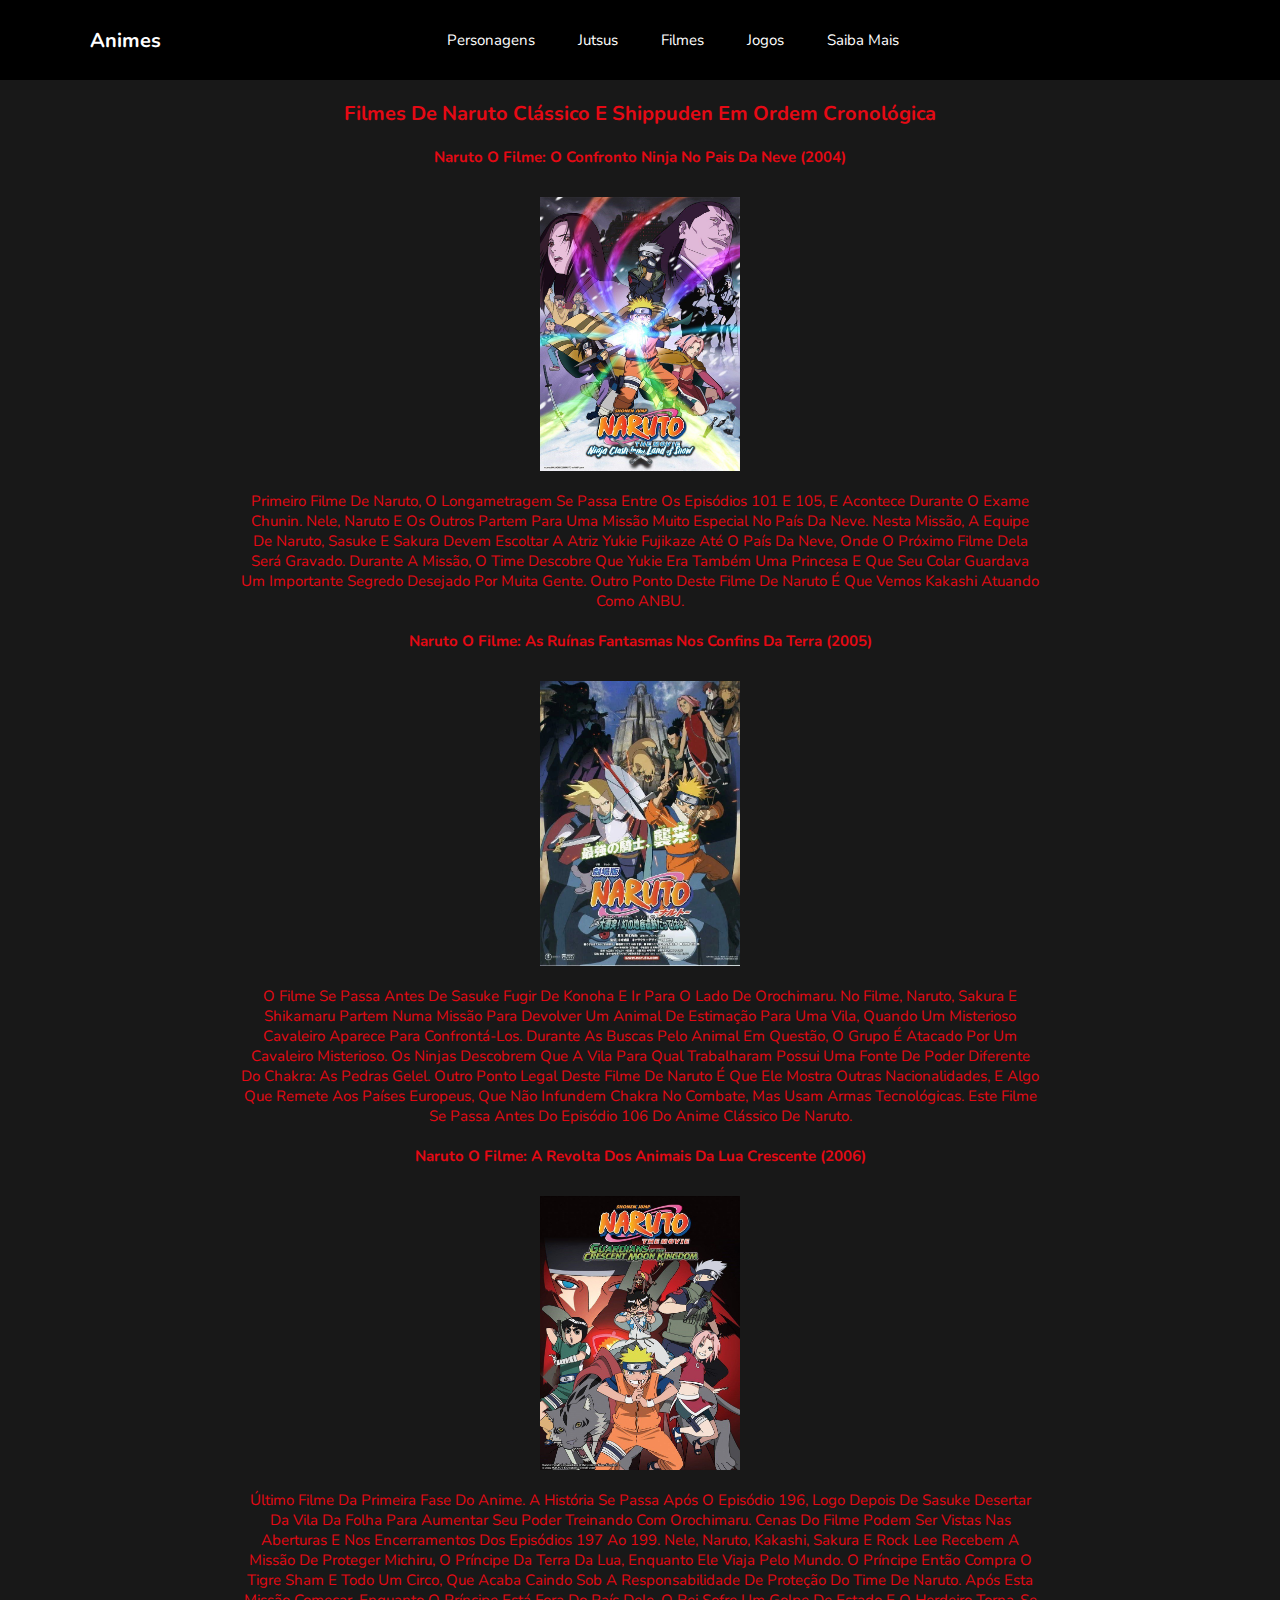
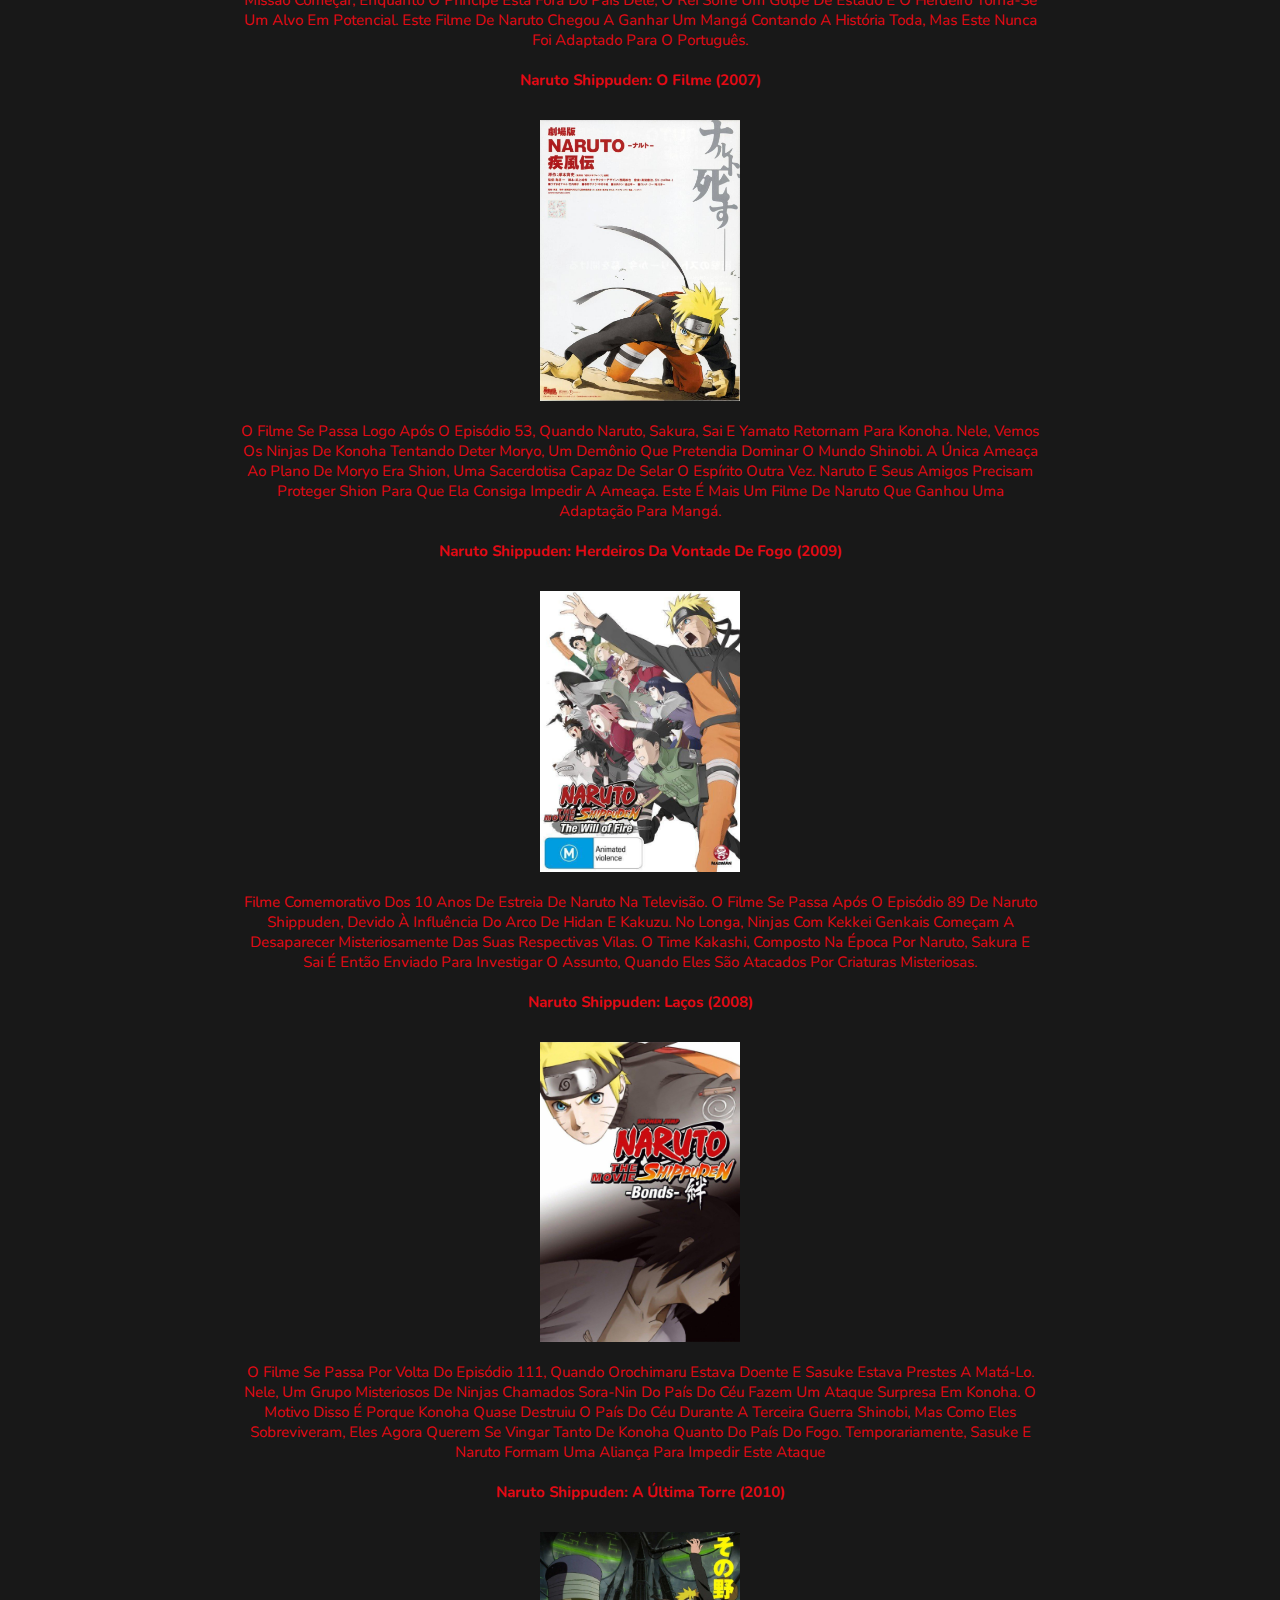
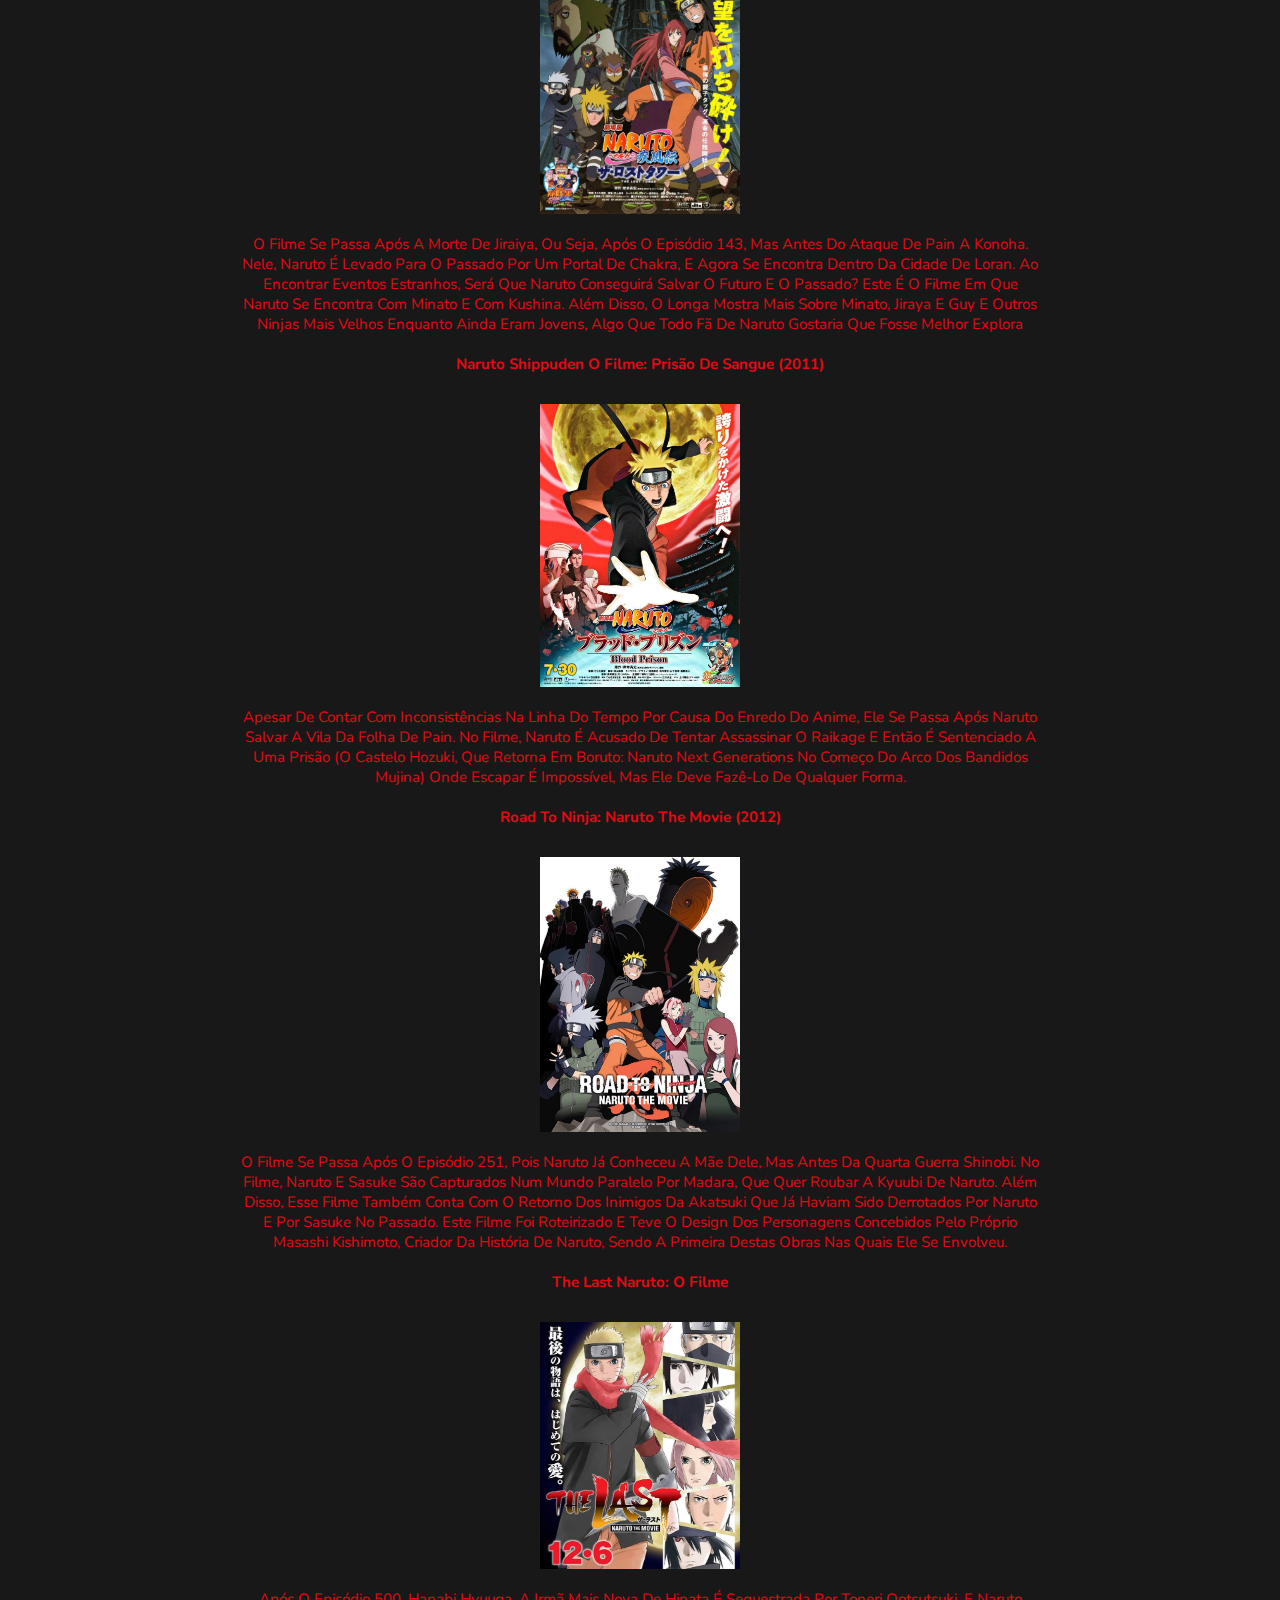
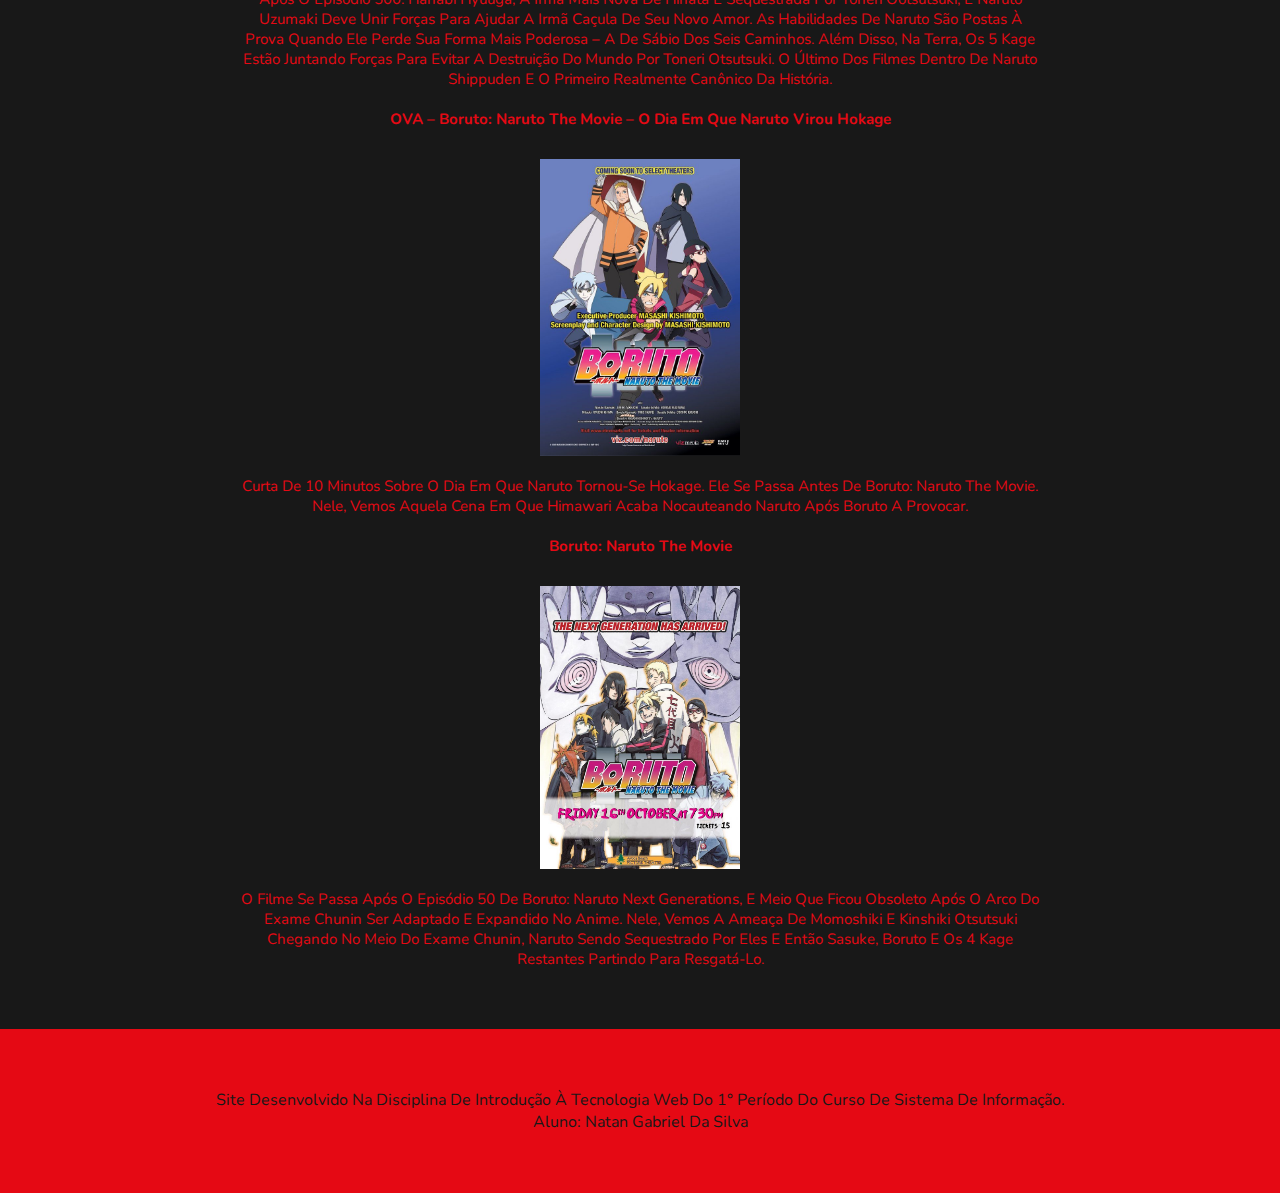
<file: internas/filmes.html>
<!DOCTYPE html>
<html lang="pt-br">
<head>
    <meta charset="UTF-8">
    <meta http-equiv="X-UA-Compatible" content="IE=edge">
    <meta name="viewport" content="width=device-width, initial-scale=1.0">
    <title>Site_anime</title>
    <link rel="stylesheet" href="../css/style.css">
</head>
<body>
    <header>
        <a href="../index.html" class="logo"><i></i>Animes</a>
        <nav class="navbar">
            <a href="personagens.html">Personagens</a>
            <a href="jutsus.html">jutsus</a>
            <a href="filmes.html">Filmes</a>
            <a href="jogos.html">Jogos</a>
            <a href="page2.html">Saiba mais</a>
        </nav>
        <div class="icons">
            <i class="fas fa-bars" id="menu-bars"></i>
            <i class="fas fa-search" id="search-icon"></i>
            <a href="#" class="fas fa-heart"></a>
        </div>
    </header>
    <div id="text">
        <h1 id="h1-f">Filmes de Naruto Clássico e Shippuden em Ordem Cronológica</h1>
        <div class="movies">
            <h2>Naruto O Filme: O Confronto Ninja no Pais da Neve (2004)</h2>
            <img src="../imagens/confronto.jpg" alt="">
            <p>Primeiro filme de Naruto, o longametragem se passa entre os episódios 101 e 105, e acontece durante o
                Exame Chunin. Nele, Naruto e os outros partem para uma missão muito especial no País da Neve.
                Nesta missão, a equipe de Naruto, Sasuke e Sakura devem escoltar a atriz Yukie Fujikaze até o País da
                Neve, onde o próximo filme dela será gravado. Durante a missão, o time descobre que Yukie era também uma
                princesa e que seu colar guardava um importante segredo desejado por muita gente.
                Outro ponto deste filme de Naruto é que vemos Kakashi atuando como ANBU.</p>
        </div>
        <div class="movies">
            <h2>Naruto O Filme: As Ruínas Fantasmas nos Confins da Terra (2005)</h2>
            <img src="../imagens/naruto-filme-2-01.jpg" alt="">
            <p>O filme se passa antes de Sasuke fugir de Konoha e ir para o lado de Orochimaru. No filme, Naruto, Sakura
                e Shikamaru partem numa missão para devolver um animal de estimação para uma vila, quando um misterioso
                cavaleiro aparece para confrontá-los.
                Durante as buscas pelo animal em questão, o grupo é atacado por um cavaleiro misterioso. Os ninjas
                descobrem que a vila para qual trabalharam possui uma fonte de poder diferente do chakra: as pedras
                Gelel.
                Outro ponto legal deste filme de Naruto é que ele mostra outras nacionalidades, e algo que remete aos
                países europeus, que não infundem chakra no combate, mas usam armas tecnológicas.
                Este filme se passa antes do episódio 106 do anime clássico de Naruto.</p>
        </div>
        <div class="movies">
            <h2>Naruto O Filme: A Revolta dos Animais da Lua Crescente (2006)</h2>
            <img src="../imagens/naruto-movie.jpg" alt="">
            <p>Último filme da primeira fase do anime. A história se passa após o episódio 196, logo depois de Sasuke
                desertar da Vila da Folha para aumentar seu poder treinando com Orochimaru. Cenas do filme podem ser
                vistas nas aberturas e nos encerramentos dos episódios 197 ao 199.
                Nele, Naruto, Kakashi, Sakura e Rock Lee recebem a missão de proteger Michiru, o Príncipe da Terra da
                Lua, enquanto ele viaja pelo mundo. O príncipe então compra o tigre Sham e todo um circo, que acaba
                caindo sob a responsabilidade de proteção do time de Naruto.
                Após esta missão começar, enquanto o príncipe está fora do país dele, o rei sofre um golpe de Estado e o
                herdeiro torna-se um alvo em potencial.
                Este filme de Naruto chegou a ganhar um mangá contando a história toda, mas este nunca foi adaptado para
                o português.</p>
        </div>
        <div class="movies">
            <h2>Naruto Shippuden: O Filme (2007)</h2>
            <img src="../imagens/naruto-movie-2.jpg" alt="">
            <p>O filme se passa logo após o episódio 53, quando Naruto, Sakura, Sai e Yamato retornam para Konoha.
                Nele, vemos os ninjas de Konoha tentando deter Moryo, um demônio que pretendia dominar o mundo Shinobi.
                A única ameaça ao plano de Moryo era Shion, uma sacerdotisa capaz de selar o espírito outra vez. Naruto
                e seus amigos precisam proteger Shion para que ela consiga impedir a ameaça.
                Este é mais um filme de Naruto que ganhou uma adaptação para mangá.</p>
        </div>
        <div class="movies">
            <h2>Naruto Shippuden: Herdeiros da Vontade de Fogo (2009)</h2>
            <img src="../imagens/naruto-movie-3.jpg" alt="">
            <p>Filme comemorativo dos 10 anos de estreia de Naruto na televisão. O filme se passa após o episódio 89 de
                Naruto Shippuden, devido à influência do arco de Hidan e Kakuzu.
                No longa, ninjas com Kekkei Genkais começam a desaparecer misteriosamente das suas respectivas Vilas. O
                Time Kakashi, composto na época por Naruto, Sakura e Sai é então enviado para investigar o assunto,
                quando eles são atacados por criaturas misteriosas.</p>
        </div>
        <div class="movies">
            <h2>Naruto Shippuden: Laços (2008)</h2>
            <img src="../imagens/naruto-laços.jpg" alt="">
            <p>O filme se passa por volta do episódio 111, quando Orochimaru estava doente e Sasuke estava prestes a
                matá-lo. Nele, um grupo misteriosos de ninjas chamados Sora-nin do País do Céu fazem um ataque surpresa
                em Konoha.
                O motivo disso é porque Konoha quase destruiu o País do Céu durante a Terceira Guerra Shinobi, mas como
                eles sobreviveram, eles agora querem se vingar tanto de Konoha quanto do País do Fogo.
                Temporariamente, Sasuke e Naruto formam uma aliança para impedir este ataque
            <p>
        </div>
        <div class="movies">
            <h2>Naruto Shippuden: A Última Torre (2010)</h2>
            <img src="../imagens/naruto-shippuden-the-lost-tower-01.jpg" alt="">
            <p>O filme se passa após a morte de Jiraiya, ou seja, após o episódio 143, mas antes do ataque de Pain a
                Konoha. Nele, Naruto é levado para o passado por um portal de Chakra, e agora se encontra dentro da
                Cidade de Loran. Ao encontrar eventos estranhos, será que Naruto conseguirá salvar o futuro e o passado?
                Este é o filme em que Naruto se encontra com Minato e com Kushina. Além disso, o longa mostra mais sobre
                Minato, Jiraya e Guy e outros ninjas mais velhos enquanto ainda eram jovens, algo que todo fã de Naruto
                gostaria que fosse melhor explora
            <p>
        </div>
        <div class="movies">
            <h2>Naruto Shippuden O Filme: Prisão de Sangue (2011)</h2>
            <img src="../imagens/naruto-shippuden-blood-prision-01-768x1085.jpg" alt="">
            <p>Apesar de contar com inconsistências na linha do tempo por causa do enredo do anime, ele se passa após
                Naruto salvar a Vila da Folha de Pain.
                No filme, Naruto é acusado de tentar assassinar o Raikage e então é sentenciado a uma prisão (o Castelo
                Hozuki, que retorna em Boruto: Naruto Next Generations no começo do arco dos Bandidos Mujina) onde
                escapar é impossível, mas ele deve fazê-lo de qualquer forma.
            <p>
        </div>
        <div class="movies">
            <h2>Road to Ninja: Naruto the Movie (2012)</h2>
            <img src="../imagens/road-to-ninja.jpg" alt="">
            <p>O filme se passa após o episódio 251, pois Naruto já conheceu a mãe dele, mas antes da Quarta Guerra
                Shinobi. No filme, Naruto e Sasuke são capturados num mundo paralelo por Madara, que quer roubar a
                Kyuubi de Naruto.
                Além disso, esse filme também conta com o retorno dos inimigos da Akatsuki que já haviam sido derrotados
                por Naruto e por Sasuke no passado.
                Este filme foi roteirizado e teve o design dos personagens concebidos pelo próprio Masashi Kishimoto,
                criador da história de Naruto, sendo a primeira destas obras nas quais ele se envolveu.
            <p>
        </div>
        <div class="movies">
            <h2>The Last Naruto: O Filme</h2>
            <img src="../imagens/the-lasat.jpg" alt="">
            <p>Após o episódio 500. Hanabi Hyuuga, a irmã mais nova de Hinata é sequestrada por Toneri Ootsutsuki, e
                Naruto Uzumaki deve unir forças para ajudar a irmã caçula de seu novo amor. As habilidades de Naruto são
                postas à prova quando ele perde sua forma mais poderosa – a de Sábio dos Seis Caminhos.
                Além disso, na Terra, os 5 Kage estão juntando forças para evitar a destruição do mundo por Toneri
                Otsutsuki.
                O último dos filmes dentro de Naruto Shippuden e o primeiro realmente canônico da história.
            <p>
        </div>
        <div class="movies">
            <h2>OVA – Boruto: Naruto The Movie – O Dia em que Naruto virou Hokage</h2>
            <img src="../imagens/ova-boruto.jpg" alt="">
            <p>Curta de 10 minutos sobre o dia em que Naruto tornou-se Hokage. Ele se passa antes de Boruto: Naruto the
                Movie.
                Nele, vemos aquela cena em que Himawari acaba nocauteando Naruto após Boruto a provocar.
            <p>
        </div>
        <div class="movies">
            <h2>Boruto: Naruto The Movie</h2>
            <img src="../imagens/boruto-the-movie.jpg" alt="">
            <p>O filme se passa após o episódio 50 de Boruto: Naruto Next Generations, e meio que ficou obsoleto após o
                arco do Exame Chunin ser adaptado e expandido no anime.
                Nele, vemos a ameaça de Momoshiki e Kinshiki Otsutsuki chegando no meio do Exame Chunin, Naruto sendo
                sequestrado por eles e então Sasuke, Boruto e os 4 Kage restantes partindo para resgatá-lo.
            <p>
        </div>
    </div>
    <footer class="rodape">
        <address>
            <p>Site desenvolvido na disciplina de Introdução à Tecnologia Web do 1° período do curso de Sistema de Informação.</p>
            <p>Aluno: Natan Gabriel Da Silva</p>
        </address>
    </footer>
</body>
</html>
</file>
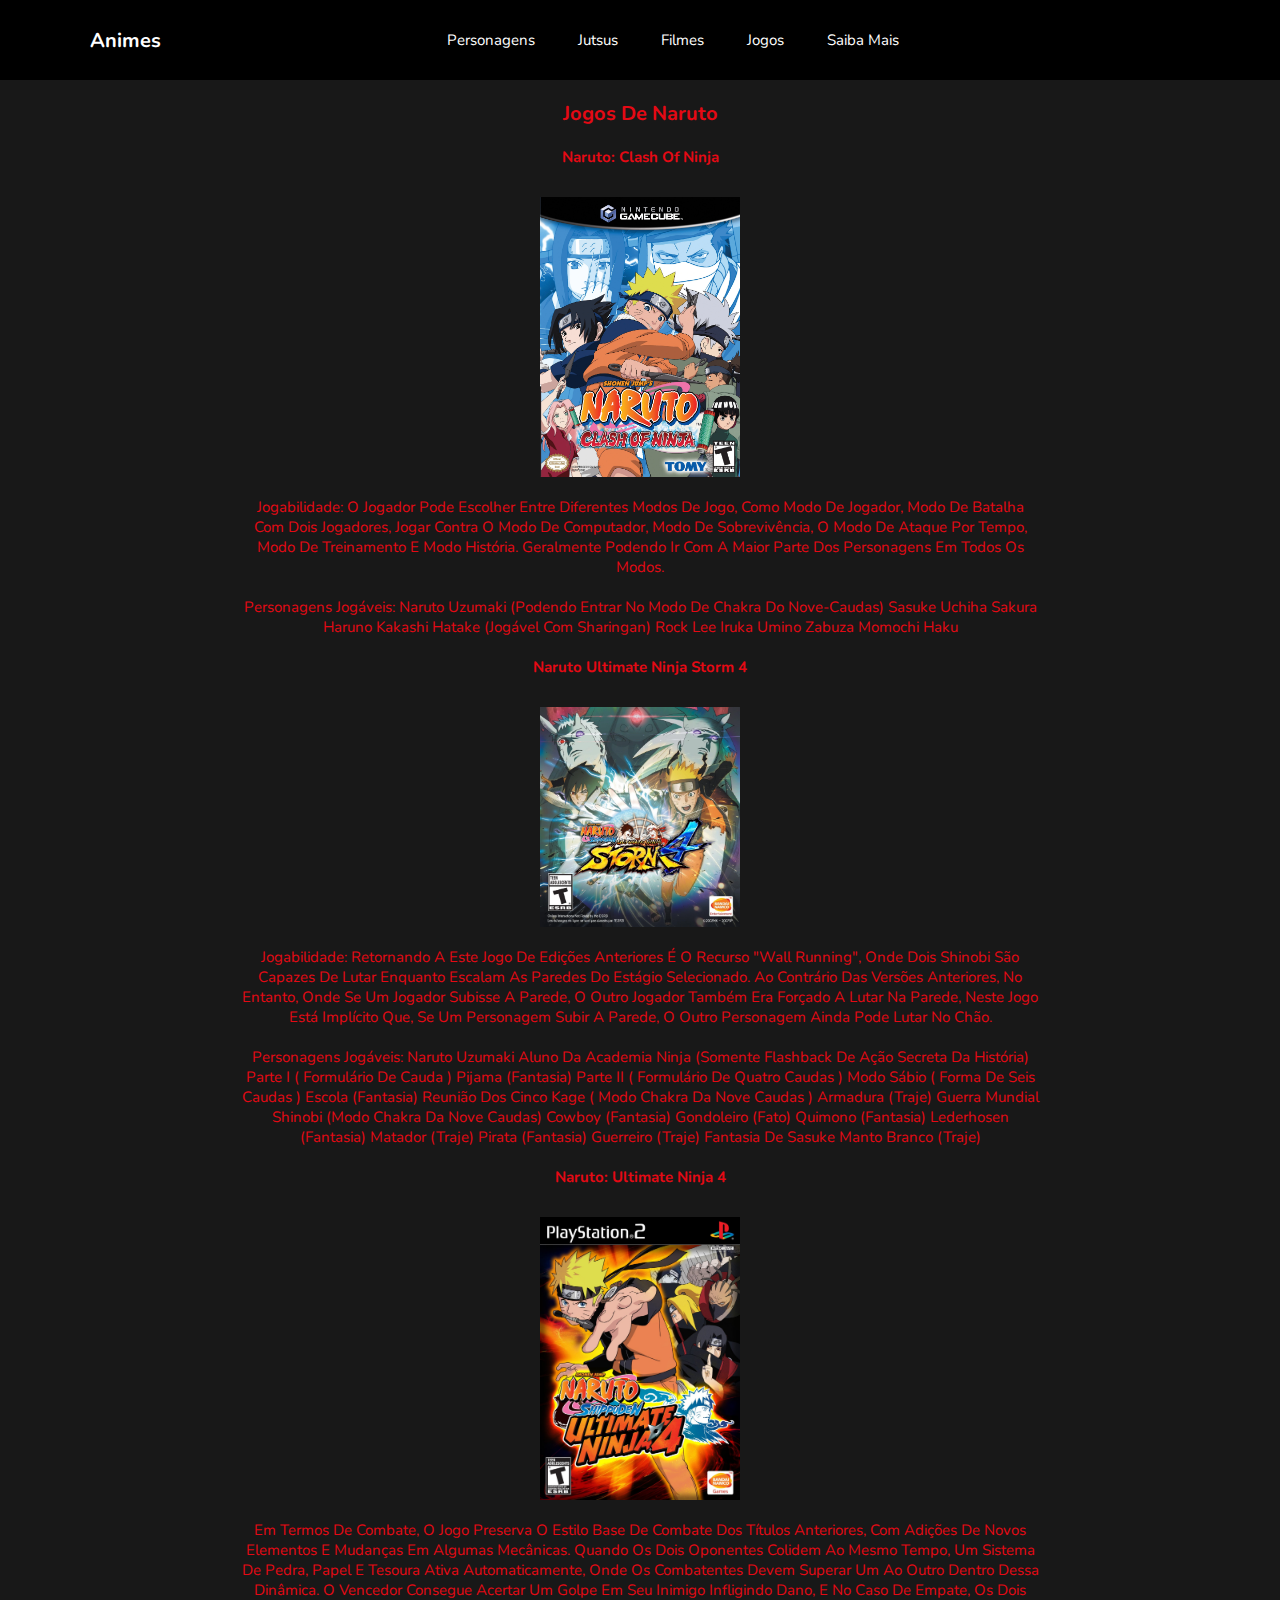
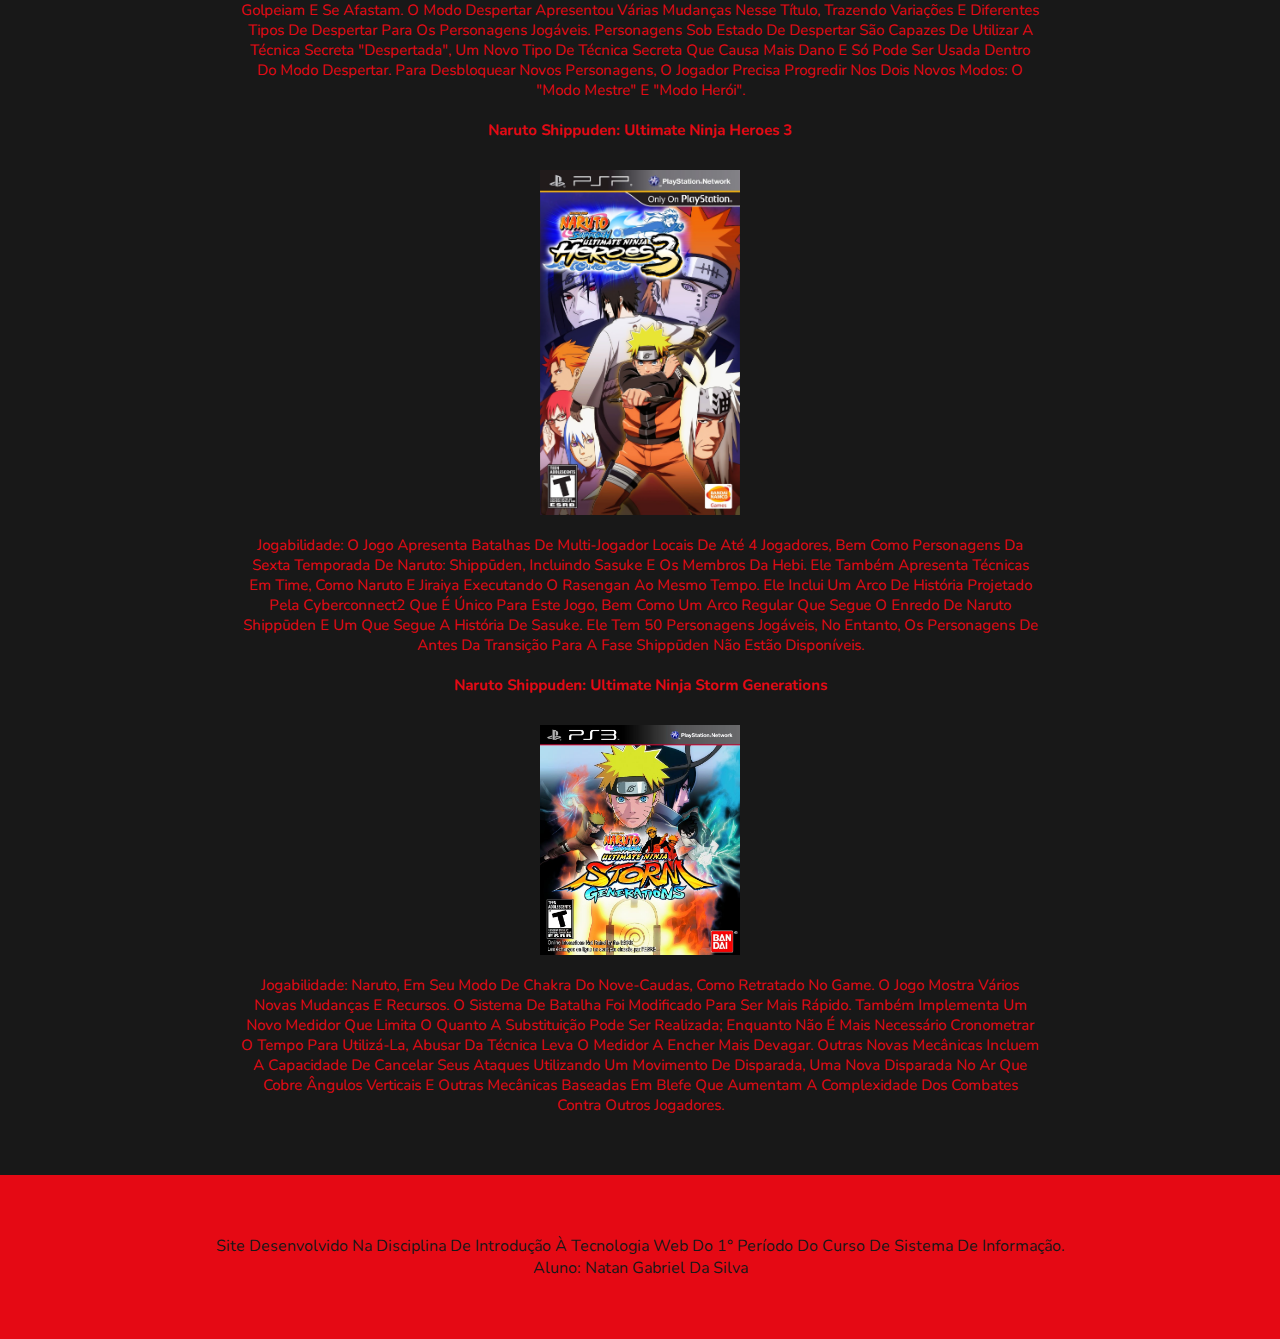
<file: internas/jogos.html>
<!DOCTYPE html>
<html lang="pt-br">
<head>
    <meta charset="UTF-8">
    <meta http-equiv="X-UA-Compatible" content="IE=edge">
    <meta name="viewport" content="width=device-width, initial-scale=1.0">
    <title>Site_anime</title>
    <link rel="stylesheet" href="../css/style.css">
</head>
<body>
    <header>
        <a href="../index.html" class="logo"><i></i>Animes</a>
        <nav class="navbar">
            <a href="personagens.html">Personagens</a>
            <a href="jutsus.html">jutsus</a>
            <a href="filmes.html">Filmes</a>
            <a href="jogos.html">Jogos</a>
            <a href="page2.html">Saiba mais</a>
            
        </nav>
        <div class="icons">
            <i class="fas fa-bars" id="menu-bars"></i>
            <i class="fas fa-search" id="search-icon"></i>
            <a href="#" class="fas fa-heart"></a>
        </div>
    </header>
    <div id="text">
        <h1 id="h1-f">Jogos de naruto</h1>
        <div class="jogos">
            <h2>Naruto: Clash of Ninja</h2>
            <img src="../imagens/Clash-narutp.webp" alt="">
            <p>Jogabilidade:
                O jogador pode escolher entre diferentes modos de jogo, como modo de jogador, modo de batalha com dois jogadores, jogar contra o modo de computador, modo de sobrevivência, o modo de ataque por tempo, modo de treinamento e modo história. Geralmente podendo ir com a maior parte dos personagens em todos os modos.</p>
                <p>Personagens Jogáveis: ​​
                    Naruto Uzumaki (Podendo entrar no modo de chakra do Nove-caudas)
                    Sasuke Uchiha
                    Sakura Haruno
                    Kakashi Hatake (Jogável com Sharingan)
                    Rock Lee
                    Iruka Umino
                    Zabuza Momochi
                    Haku</p>
        </div>
        <div class="jogos">
            <h2>naruto ultimate ninja storm 4</h2>
            <img src="../imagens/naruto-storm.webp" alt="">
            <p>Jogabilidade:
                Retornando a este jogo de edições anteriores é o recurso "Wall Running", onde dois shinobi são capazes de lutar enquanto escalam as paredes do estágio selecionado. Ao contrário das versões anteriores, no entanto, onde se um jogador subisse a parede, o outro jogador também era forçado a lutar na parede, neste jogo está implícito que, se um personagem subir a parede, o outro personagem ainda pode lutar no chão.</p>
                <p>Personagens jogáveis:
                    Naruto Uzumaki
                    Aluno da Academia Ninja (somente flashback de ação secreta da história)
                    Parte I ( Formulário de Cauda )
                    Pijama (fantasia)
                    Parte II ( Formulário de Quatro Caudas )
                    Modo Sábio ( Forma de Seis Caudas )
                    Escola (fantasia)
                    Reunião dos Cinco Kage ( Modo Chakra da Nove Caudas )
                    Armadura (Traje)
                    Guerra Mundial Shinobi (Modo Chakra da Nove Caudas)
                    Cowboy (fantasia)
                    Gondoleiro (Fato)
                    Quimono (fantasia)
                    Lederhosen (fantasia)
                    Matador (Traje)
                    Pirata (fantasia)
                    Guerreiro (Traje)
                    Fantasia de Sasuke
                    Manto Branco (Traje)</p>
        </div>
        <div class="jogos">
            <h2>Naruto: Ultimate Ninja 4</h2>
            <img src="../imagens/naruto-ultimate.jpg" alt="">
            <p>Em termos de combate, o jogo preserva o estilo base de combate dos títulos anteriores, com adições de novos elementos e mudanças em algumas mecânicas. Quando os dois oponentes colidem ao mesmo tempo, um sistema de Pedra, Papel e Tesoura ativa automaticamente, onde os combatentes devem superar um ao outro dentro dessa dinâmica. O vencedor consegue acertar um golpe em seu inimigo infligindo dano, e no caso de empate, os dois golpeiam e se afastam. O Modo Despertar apresentou várias mudanças nesse título, trazendo variações e diferentes tipos de despertar para os personagens jogáveis. Personagens sob estado de Despertar são capazes de utilizar a Técnica Secreta "Despertada", um novo tipo de Técnica Secreta que causa mais dano e só pode ser usada dentro do Modo Despertar. Para desbloquear novos personagens, o jogador precisa progredir nos dois novos modos: o "Modo Mestre" e "Modo Herói".</p>
        </div>
        <div class="jogos">
            <h2>Naruto Shippuden: Ultimate Ninja Heroes 3 </h2>
            <img src="../imagens/naruto-heroes.jpg" alt="">
            <p>Jogabilidade:
                O jogo apresenta batalhas de multi-jogador locais de até 4 jogadores, bem como personagens da sexta temporada de Naruto: Shippūden, incluindo Sasuke e os membros da Hebi. Ele também apresenta técnicas em time, como Naruto e Jiraiya executando o Rasengan ao mesmo tempo. Ele inclui um arco de história projetado pela Cyberconnect2 que é único para este jogo, bem como um arco regular que segue o enredo de Naruto Shippūden e um que segue a história de Sasuke. Ele tem 50 personagens jogáveis, no entanto, os personagens de antes da transição para a fase Shippūden não estão disponíveis.</p>
        </div>
        <div class="jogos">
            <h2>Naruto Shippuden: Ultimate Ninja Storm Generations</h2>
            <img src="../imagens/naruto-generation.jpg" alt="">
            <p>Jogabilidade:
                Naruto, em seu Modo de Chakra do Nove-Caudas, como retratado no game.
                O jogo mostra vários novas mudanças e recursos. O sistema de batalha foi modificado para ser mais rápido. Também implementa um novo medidor que limita o quanto a substituição pode ser realizada; Enquanto não é mais necessário cronometrar o tempo para utilizá-la, abusar da técnica leva o medidor a encher mais devagar. Outras novas mecânicas incluem a capacidade de cancelar seus ataques utilizando um movimento de disparada, uma nova disparada no ar que cobre ângulos verticais e outras mecânicas baseadas em blefe que aumentam a complexidade dos combates contra outros jogadores.</p>
        </div>  
    </div>
    <footer class="rodape">
        <address>
            <p>Site desenvolvido na disciplina de Introdução à Tecnologia Web do 1° período do curso de Sistema de Informação.</p>
            <p>Aluno: Natan Gabriel Da Silva</p>
        </address>
    </footer>
</body>
</html>
</file>
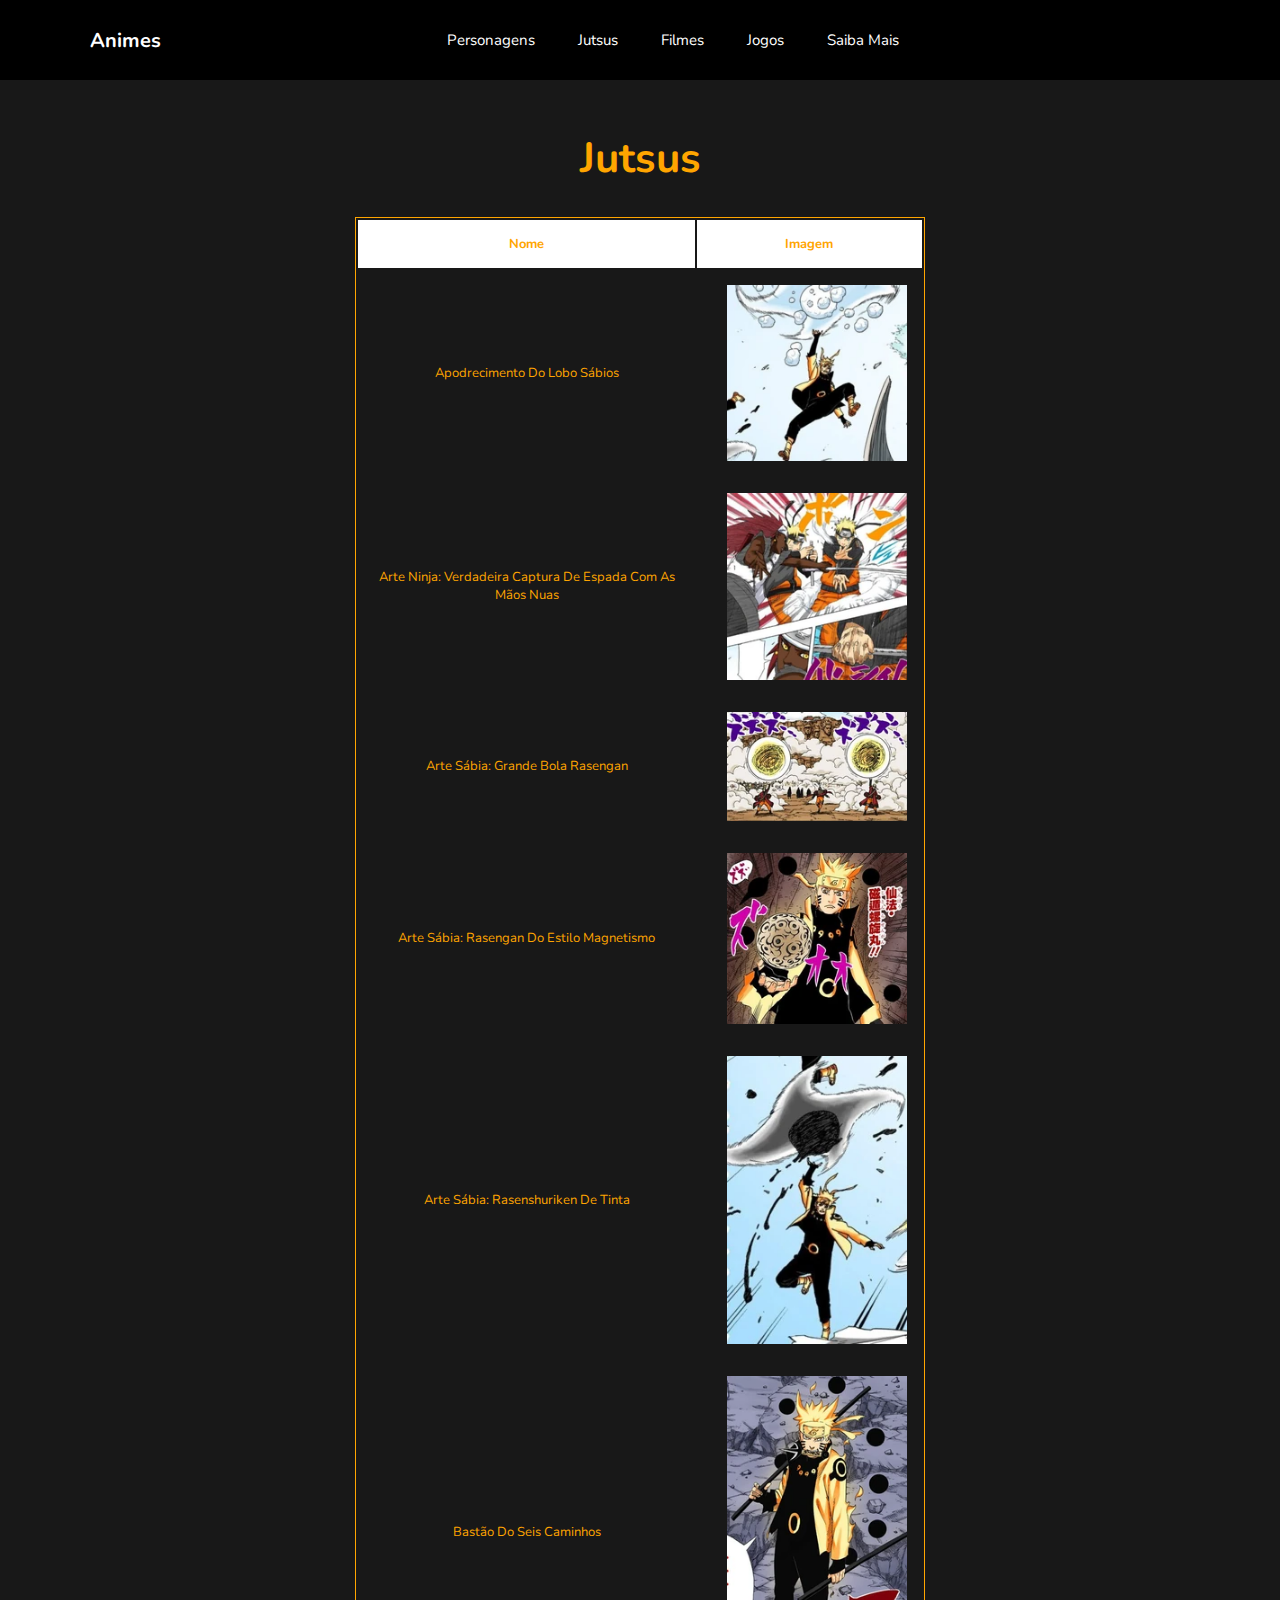
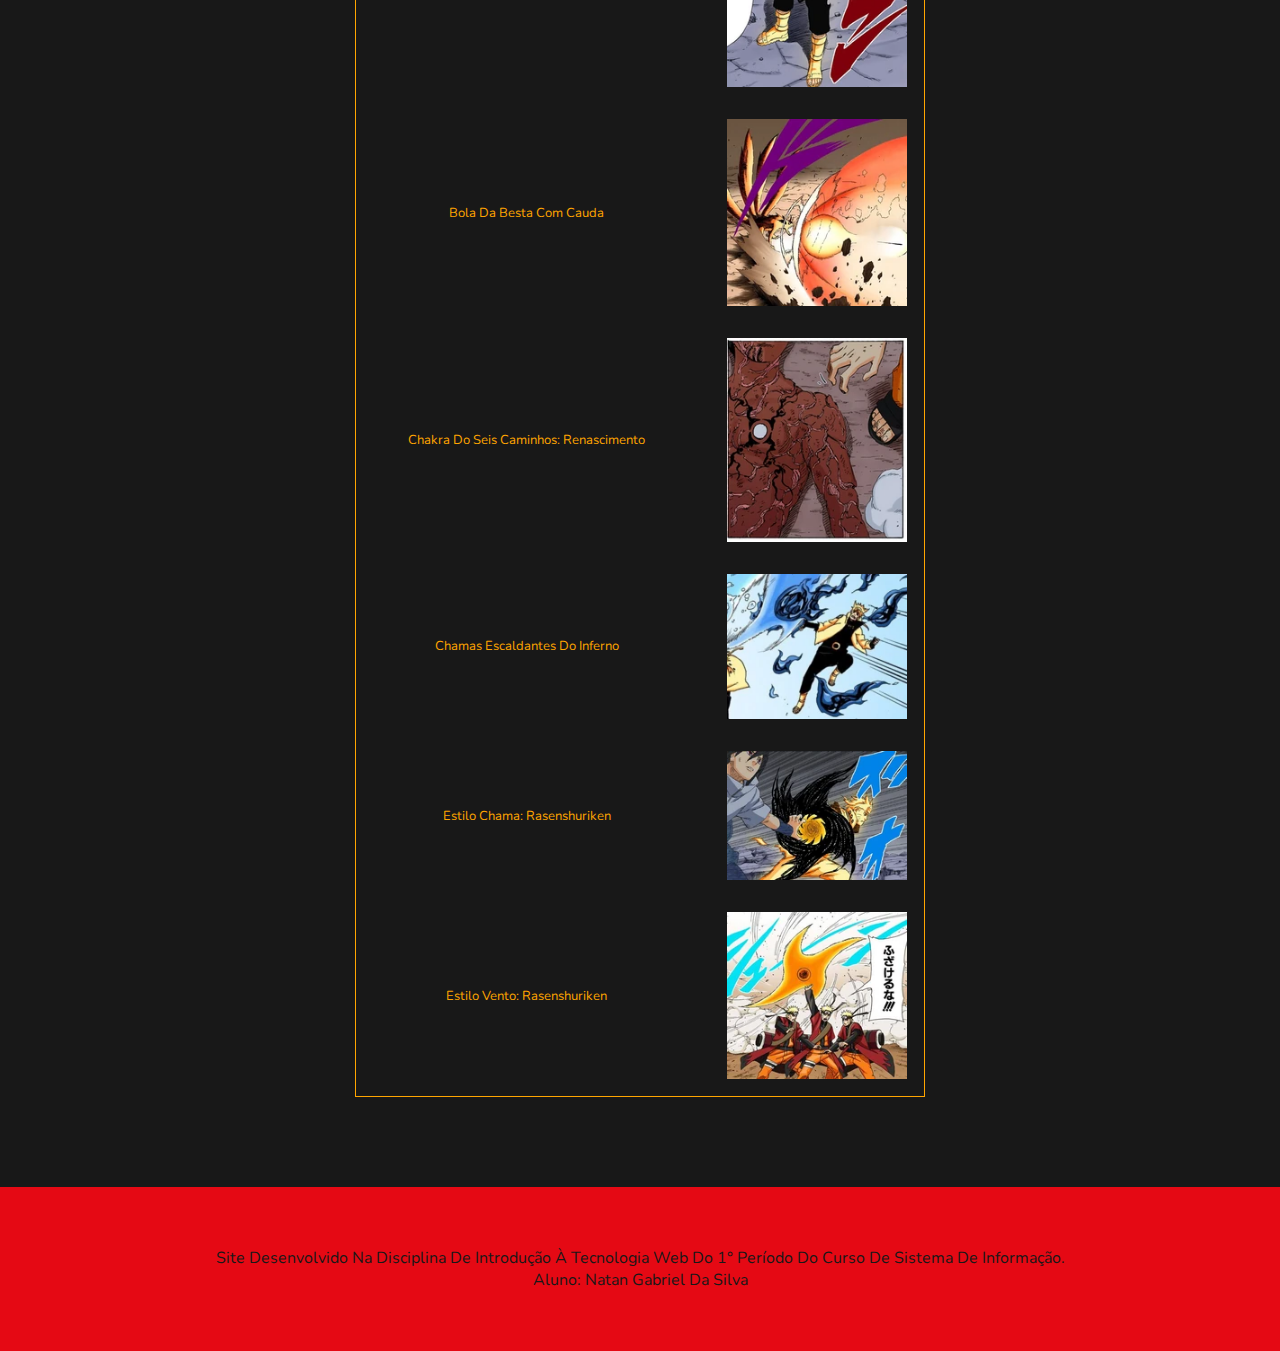
<file: internas/jutsus.html>
<!DOCTYPE html>
<html lang="pt-br">
<head>
    <meta charset="UTF-8">
    <meta http-equiv="X-UA-Compatible" content="IE=edge">
    <meta name="viewport" content="width=device-width, initial-scale=1.0">
    <title>Site_anime</title>
    <link rel="stylesheet" href="../css/style.css">
</head>
<body>
    <header>
        <a href="../index.html" class="logo"><i></i>Animes</a>
        <nav class="navbar">
            <a href="personagens.html">Personagens</a>
            <a href="jutsus.html">jutsus</a>
            <a href="filmes.html">Filmes</a>
            <a href="jogos.html">Jogos</a>
            <a href="page2.html">Saiba mais</a>
        </nav>
        <div class="icons">
            <i class="fas fa-bars" id="menu-bars"></i>
            <i class="fas fa-search" id="search-icon"></i>
            <a href="#" class="fas fa-heart"></a>
        </div>
    </header>
    <section id="conteudo">
        <h2 id="jutsus1">Jutsus</h2>
        <table border="1" id="jutsus">
            <thead>
                <tr>
                    <th>Nome</th>
                    <th>Imagem</th>
                </tr>
            </thead>
            <tbody>
                <tr>
                    <td>
                        Apodrecimento do Lobo Sábios
                    </td>
                    <td>
                        <ul>
                            <img src="../imagens/lobo-sabio.webp" alt="">
                        </ul>
                    </td>
                </tr>
            </tbody>
            <tr>
                <td>
                    Arte Ninja: Verdadeira Captura de Espada com as Mãos Nuas
                </td>
                <td>
                    <ul>
                        <img src="../imagens/arte-ninja.webp" alt="">
                    </ul>
                </td>
            </tr>
            <tr>
                <td>
                    Arte Sábia: Grande Bola Rasengan
                </td>
                <td>
                    <ul>
                        <img src="../imagens/bola-rasengan.webp" alt="">
                    </ul>
                </td>
            </tr>
            <tr>
                <td>
                    Arte Sábia: Rasengan do Estilo Magnetismo
                </td>
                <td>
                    <ul>
                        <img src="../imagens/rasengan-estilo-magnetismo.webp" alt="">
                    </ul>
                </td>
            </tr>
            <tr>
                <td>
                    Arte Sábia: Rasenshuriken de Tinta
                </td>
                <td>
                    <ul>
                        <img src="../imagens/Rasenshuriken_de_Tinta.webp" alt="">
                    </ul>
                </td>
            </tr>
            <tr>
                <td>
                    Bastão do Seis Caminhos
                </td>
                <td>
                    <ul>
                        <img src="../imagens/bastao-seis-caminhos.webp" alt="">
                    </ul>
                </td>
            </tr>
            <tr>
                <td>
                    Bola da Besta com Cauda
                </td>
                <td>
                    <ul>
                        <img src="../imagens/bola-de-besta.webp" alt="">
                    </ul>
                </td>
            </tr>
            <tr>
                <td>
                    Chakra do Seis Caminhos: Renascimento
                </td>
                <td>
                    <ul>
                        <img src="../imagens/rikudou-chakra.webp" alt="">
                    </ul>
                </td>
            </tr>
            <tr>
                <td>
                    Chamas Escaldantes do Inferno
                </td>
                <td>
                    <ul>
                        <img src="../imagens/Rasenshuriken_de_Chamas.webp" alt="">
                    </ul>
                </td>
            </tr>
            <tr>
                <td>
                    Estilo Chama: Rasenshuriken
                </td>
                <td>
                    <ul>
                        <img src="../imagens/estilo-chamas-rasenshuriken.webp" alt="">
                    </ul>
                </td>
            </tr>
            <tr>
                <td>
                    Estilo Vento: Rasenshuriken
                </td>
                <td>
                    <ul>
                        <img src="../imagens/rasen-shuriken.webp" alt="">
                    </ul>
                </td>
            </tr>
        </table>
    </section>
    <footer class="rodape">
        <address>
            <p>Site desenvolvido na disciplina de Introdução à Tecnologia Web do 1° período do curso de Sistema de Informação.</p>
            <p>Aluno: Natan Gabriel Da Silva</p>
        </address>
    </footer>
</body>
</html>
</file>
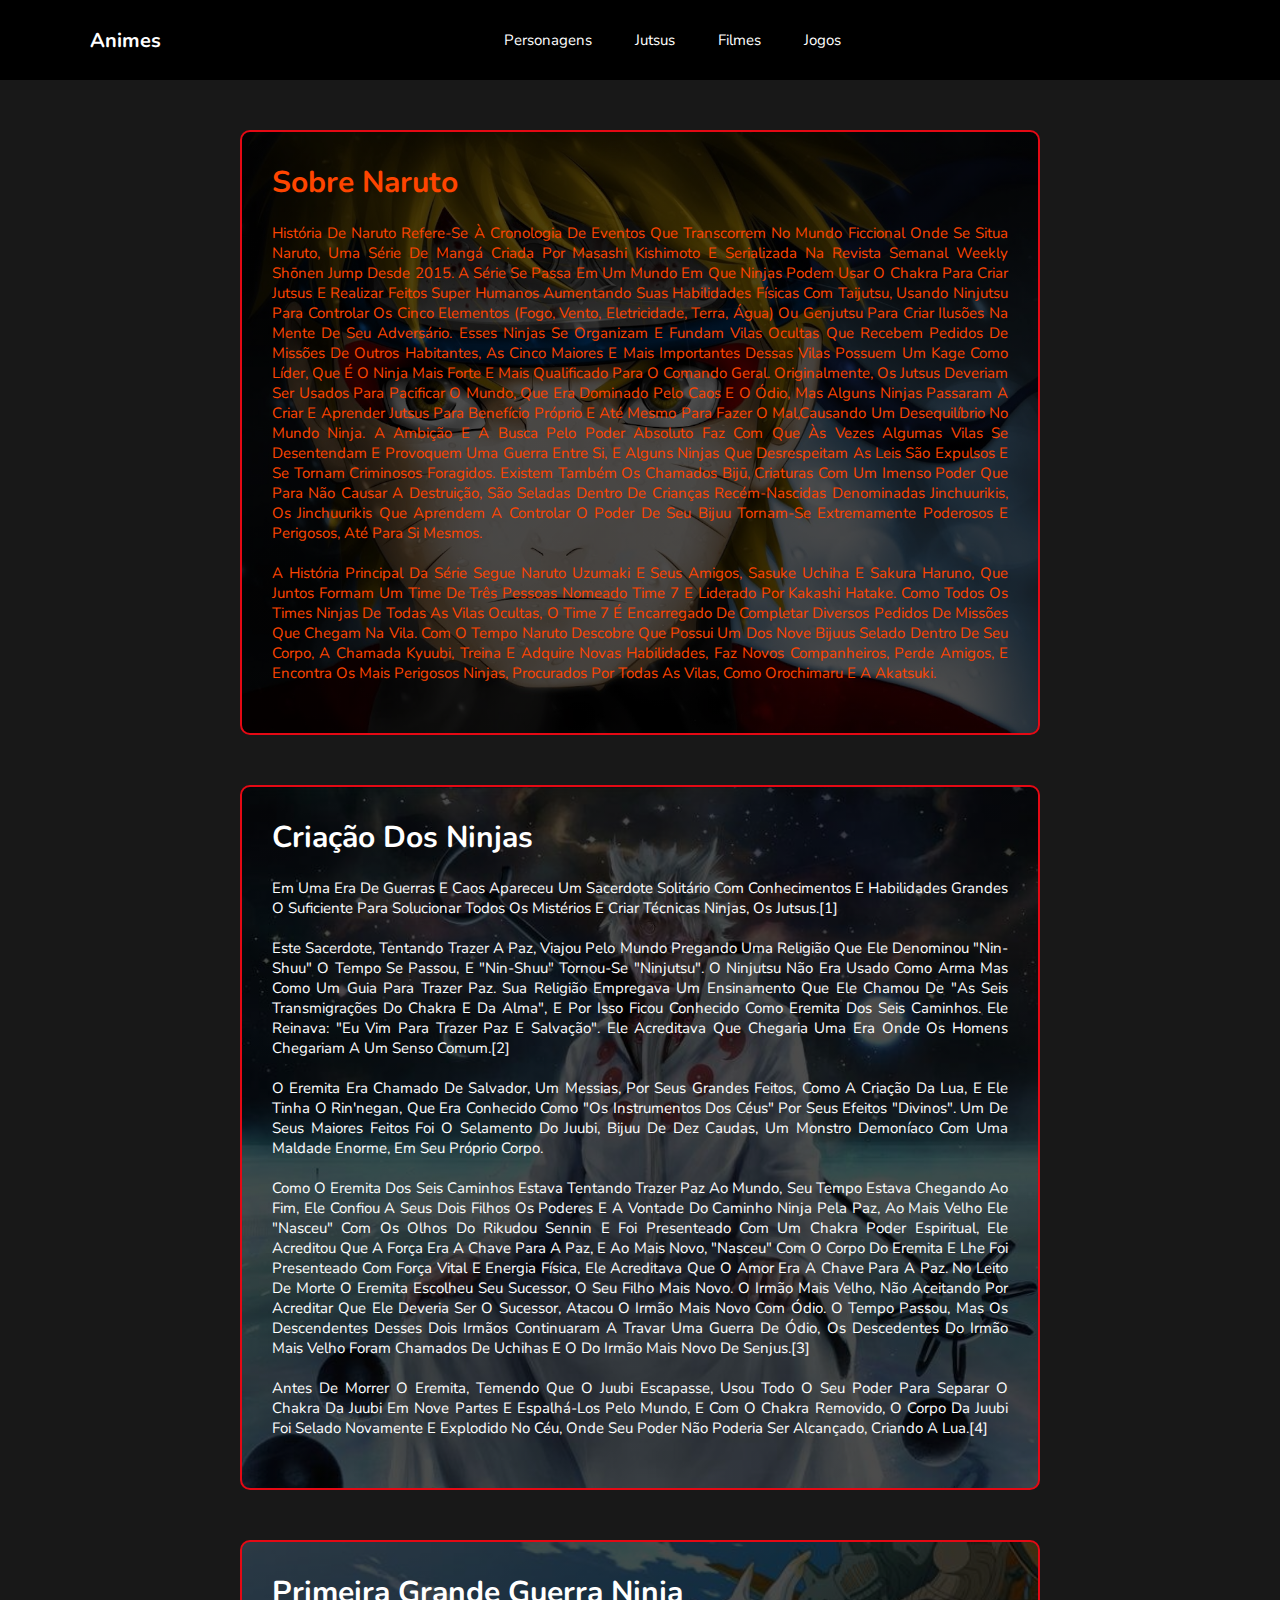
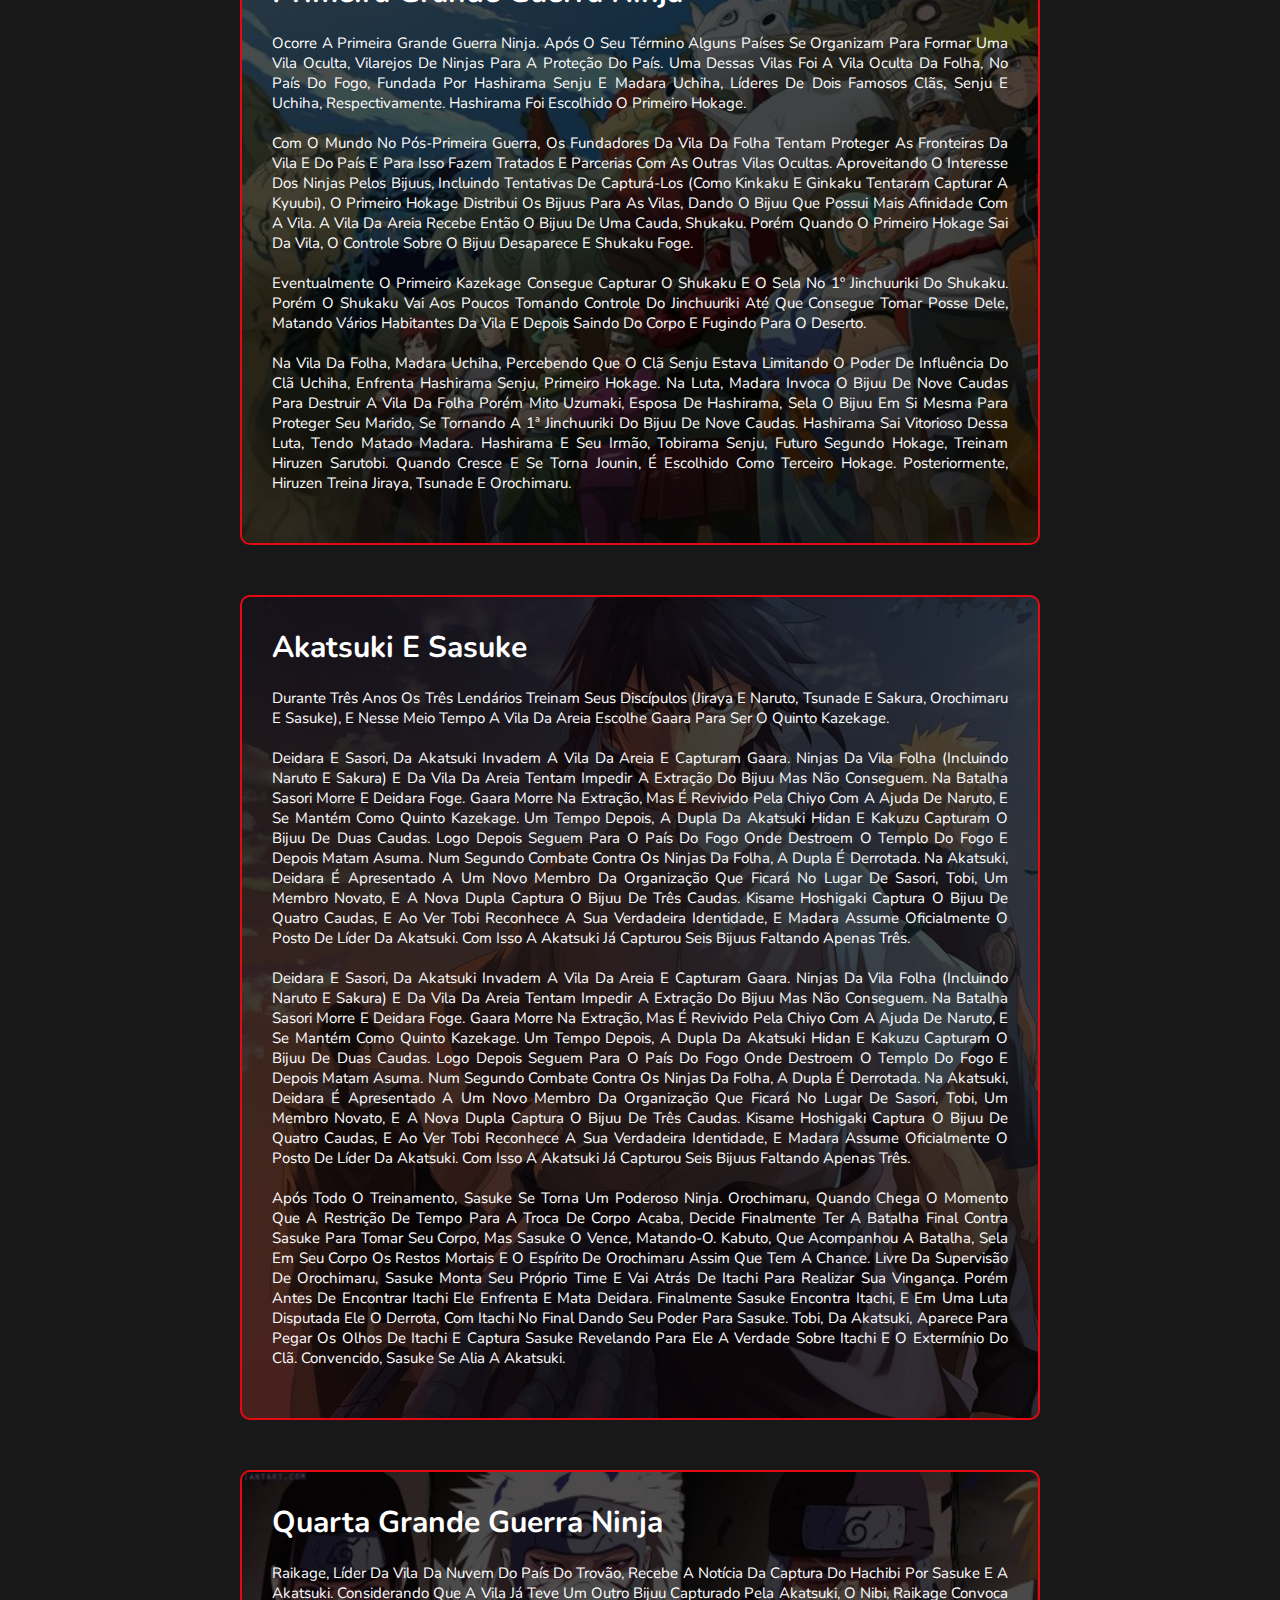
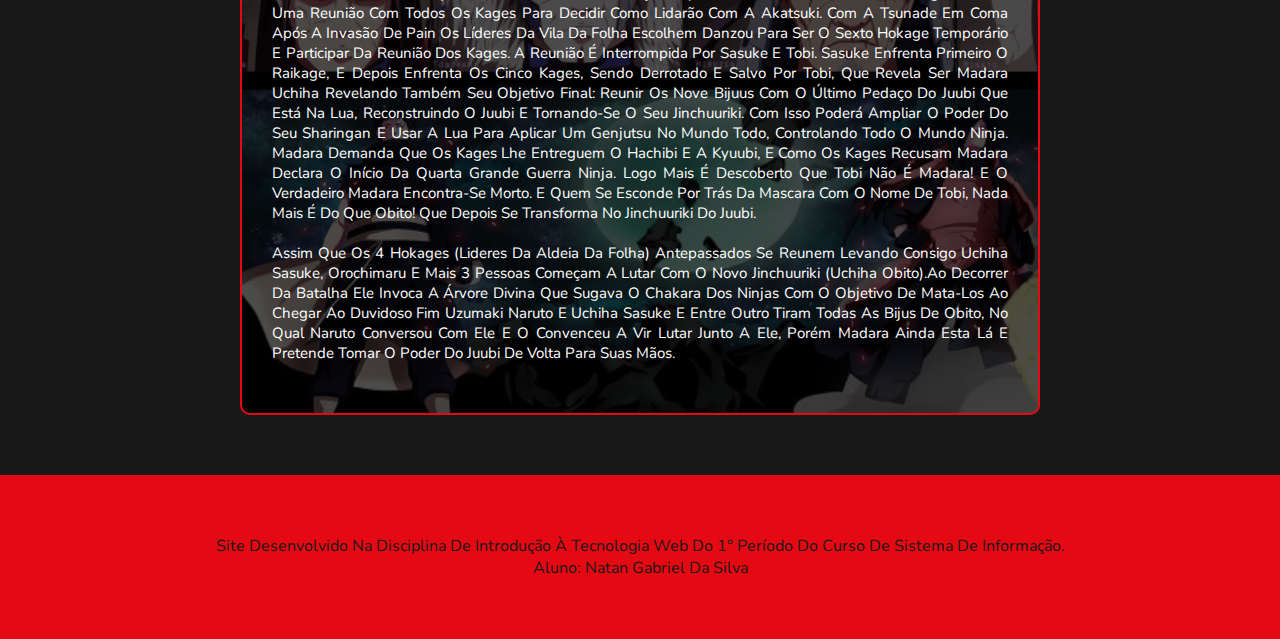
<file: internas/page2.html>
<!DOCTYPE html>
<html lang="pt-br">
<head>
    <meta charset="UTF-8">
    <meta http-equiv="X-UA-Compatible" content="IE=edge">
    <meta name="viewport" content="width=device-width, initial-scale=1.0">
    <title>Site_anime</title>
    <link rel="stylesheet" href="../css/style.css">
</head>
<body>
    <header>
        <a href="../index.html" class="logo"><i></i>Animes</a>
        <nav class="navbar">
            <a href="personagens.html">Personagens</a>
            <a href="jutsus.html">jutsus</a>
            <a href="filmes.html">Filmes</a>
            <a href="jogos.html">Jogos</a>   
        </nav>
        <div class="icons">
            <i class="fas fa-bars" id="menu-bars"></i>
            <i class="fas fa-search" id="search-icon"></i>
            <a href="#" class="fas fa-heart"></a>
        </div>
    </header>
    <div id="history">
        <h1>Sobre Naruto</h1>
        <p>História de Naruto refere-se à cronologia de eventos que transcorrem no mundo ficcional onde se situa Naruto, uma série de mangá criada por Masashi Kishimoto e serializada na revista semanal Weekly Shōnen Jump desde 2015. A série se passa em um mundo em que ninjas podem usar o chakra para criar jutsus e realizar feitos super humanos aumentando suas habilidades físicas com taijutsu, usando ninjutsu para controlar os cinco elementos (fogo, vento, eletricidade, terra, água) ou Genjutsu para criar ilusões na mente de seu adversário. Esses ninjas se organizam e fundam Vilas Ocultas que recebem pedidos de missões de outros habitantes, as cinco maiores e mais importantes dessas vilas possuem um Kage como líder, que é o ninja mais forte e mais qualificado para o comando geral. Originalmente, os jutsus deveriam ser usados para pacificar o mundo, que era dominado pelo caos e o ódio, mas alguns ninjas passaram a criar e aprender jutsus para benefício próprio e até mesmo para fazer o mal,causando um desequilíbrio no mundo ninja. A ambição e a busca pelo poder absoluto faz com que às vezes algumas vilas se desentendam e provoquem uma guerra entre si, e alguns ninjas que desrespeitam as leis são expulsos e se tornam criminosos foragidos. Existem também os chamados Bijū, criaturas com um imenso poder que para não causar a destruição, são seladas dentro de crianças recém-nascidas denominadas jinchuurikis, os jinchuurikis que aprendem a controlar o poder de seu bijuu tornam-se extremamente poderosos e perigosos, até para si mesmos.</p>
        <p>A história principal da série segue Naruto Uzumaki e seus amigos, Sasuke Uchiha e Sakura Haruno, que juntos formam um time de três pessoas nomeado Time 7 e liderado por Kakashi Hatake. Como todos os times ninjas de todas as Vilas Ocultas, o Time 7 é encarregado de completar diversos pedidos de missões que chegam na vila. Com o tempo Naruto descobre que possui um dos nove bijuus selado dentro de seu corpo, a chamada Kyuubi, treina e adquire novas habilidades, faz novos companheiros, perde amigos, e encontra os mais perigosos ninjas, procurados por todas as vilas, como Orochimaru e a Akatsuki.</p>  
    </div>
    <div id="hist-1">
        <h1>Criação dos ninjas</h1>
        <p>Em uma era de guerras e caos apareceu um sacerdote solitário com conhecimentos e habilidades grandes o suficiente para solucionar todos os mistérios e criar técnicas ninjas, os jutsus.[1]</p>
        <p>Este sacerdote, tentando trazer a paz, viajou pelo mundo pregando uma religião que ele denominou "Nin-Shuu" o tempo se passou, e "Nin-Shuu" tornou-se "Ninjutsu". O Ninjutsu não era usado como arma mas como um guia para trazer paz. Sua religião empregava um ensinamento que ele chamou de "As Seis Transmigrações do Chakra e da Alma", e por isso ficou conhecido como Eremita dos Seis Caminhos. Ele Reinava: "Eu vim para trazer paz e salvação". Ele acreditava que chegaria uma Era onde os homens chegariam a um senso comum.[2]</p>
        <p>O Eremita era chamado de salvador, um Messias, por seus grandes feitos, como a criação da Lua, e ele tinha o Rin'negan, que era conhecido como "Os Instrumentos dos Céus" por seus efeitos "divinos". Um de seus maiores feitos foi o selamento do Juubi, Bijuu de Dez Caudas, um monstro demoníaco com uma maldade enorme, em seu próprio corpo.</p>
        <p>Como o Eremita dos Seis Caminhos estava tentando trazer paz ao mundo, seu tempo estava chegando ao fim, ele confiou a seus dois filhos os poderes e a vontade do caminho ninja pela paz, ao mais velho ele "nasceu" com os olhos do Rikudou Sennin e foi presenteado com um chakra poder espiritual, ele acreditou que a força era a chave para a paz, e ao mais novo, "nasceu" com o corpo do Eremita e lhe foi presenteado com força vital e energia física, ele acreditava que o amor era a chave para a paz. No leito de morte o Eremita escolheu seu sucessor, o seu filho mais novo. O irmão mais velho, não aceitando por acreditar que ele deveria ser o sucessor, atacou o irmão mais novo com ódio. O tempo passou, mas os descendentes desses dois irmãos continuaram a travar uma guerra de ódio, os descedentes do irmão mais velho foram chamados de Uchihas e o do irmão mais novo de Senjus.[3]</p>
        <p>Antes de morrer o Eremita, temendo que o Juubi escapasse, usou todo o seu poder para separar o chakra da Juubi em nove partes e espalhá-los pelo mundo, e com o chakra removido, o corpo da Juubi foi selado novamente e explodido no céu, onde seu poder não poderia ser alcançado, criando a Lua.[4]</p>
    </div>
    <div id="hist-2">
        <h1>Primeira Grande Guerra Ninja</h1>
        <p>Ocorre a Primeira Grande Guerra Ninja. Após o seu término alguns países se organizam para formar uma Vila Oculta, vilarejos de ninjas para a proteção do país. Uma dessas vilas foi a Vila Oculta da Folha, no País do Fogo, fundada por Hashirama Senju e Madara Uchiha, líderes de dois famosos clãs, Senju e Uchiha, respectivamente. Hashirama foi escolhido o Primeiro Hokage.</p>   
        <p>Com o mundo no Pós-Primeira Guerra, os fundadores da Vila da Folha tentam proteger as fronteiras da vila e do país e para isso fazem tratados e parcerias com as outras Vilas Ocultas. Aproveitando o interesse dos ninjas pelos Bijuus, incluindo tentativas de capturá-los (como Kinkaku e Ginkaku tentaram capturar a Kyuubi), o Primeiro Hokage distribui os Bijuus para as vilas, dando o bijuu que possui mais afinidade com a vila. A Vila da Areia recebe então o Bijuu de Uma Cauda, Shukaku. Porém quando o Primeiro Hokage sai da Vila, o controle sobre o Bijuu desaparece e Shukaku foge.    
        </p>   
        <p>Eventualmente o Primeiro Kazekage consegue capturar o Shukaku e o sela no 1º Jinchuuriki do Shukaku. Porém o Shukaku vai aos poucos tomando controle do jinchuuriki até que consegue tomar posse dele, matando vários habitantes da vila e depois saindo do corpo e fugindo para o deserto.</p> 
        <p>Na Vila da Folha, Madara Uchiha, percebendo que o clã Senju estava limitando o poder de influência do clã Uchiha, enfrenta Hashirama Senju, Primeiro Hokage. Na luta, Madara invoca o Bijuu de Nove Caudas para destruir a Vila da Folha porém Mito Uzumaki, esposa de Hashirama, sela o Bijuu em si mesma para proteger seu marido, se tornando a 1ª Jinchuuriki do Bijuu de Nove Caudas. Hashirama sai vitorioso dessa luta, tendo matado Madara. Hashirama e seu irmão, Tobirama Senju, futuro Segundo Hokage, treinam Hiruzen Sarutobi. Quando cresce e se torna Jounin, é escolhido como Terceiro Hokage. Posteriormente, Hiruzen treina Jiraya, Tsunade e Orochimaru.</p>
    </div>
    </div>
    <div id="hist-5">
        <h1>Akatsuki e Sasuke</h1>
        <p>Durante três anos os Três Lendários treinam seus discípulos (Jiraya e Naruto, Tsunade e Sakura, Orochimaru e Sasuke), e nesse meio tempo a Vila da Areia escolhe Gaara para ser o Quinto Kazekage.</p>
        <p>Deidara e Sasori, da Akatsuki invadem a Vila da Areia e capturam Gaara. Ninjas da Vila Folha (incluindo Naruto e Sakura) e da Vila da Areia tentam impedir a extração do Bijuu mas não conseguem. Na batalha Sasori morre e Deidara foge. Gaara morre na extração, mas é revivido pela Chiyo com a ajuda de Naruto, e se mantém como Quinto Kazekage. Um tempo depois, a dupla da Akatsuki Hidan e Kakuzu capturam o Bijuu de Duas Caudas. Logo depois seguem para o País do Fogo onde destroem o Templo do Fogo e depois matam Asuma. Num segundo combate contra os ninjas da Folha, a dupla é derrotada. Na Akatsuki, Deidara é apresentado a um novo membro da organização que ficará no lugar de Sasori, Tobi, um membro novato, e a nova dupla captura o Bijuu de Três Caudas. Kisame Hoshigaki captura o Bijuu de Quatro Caudas, e ao ver Tobi reconhece a sua verdadeira identidade, e Madara assume oficialmente o posto de líder da Akatsuki. Com isso a Akatsuki já capturou seis bijuus faltando apenas três.</p>
        <p>Deidara e Sasori, da Akatsuki invadem a Vila da Areia e capturam Gaara. Ninjas da Vila Folha (incluindo Naruto e Sakura) e da Vila da Areia tentam impedir a extração do Bijuu mas não conseguem. Na batalha Sasori morre e Deidara foge. Gaara morre na extração, mas é revivido pela Chiyo com a ajuda de Naruto, e se mantém como Quinto Kazekage. Um tempo depois, a dupla da Akatsuki Hidan e Kakuzu capturam o Bijuu de Duas Caudas. Logo depois seguem para o País do Fogo onde destroem o Templo do Fogo e depois matam Asuma. Num segundo combate contra os ninjas da Folha, a dupla é derrotada. Na Akatsuki, Deidara é apresentado a um novo membro da organização que ficará no lugar de Sasori, Tobi, um membro novato, e a nova dupla captura o Bijuu de Três Caudas. Kisame Hoshigaki captura o Bijuu de Quatro Caudas, e ao ver Tobi reconhece a sua verdadeira identidade, e Madara assume oficialmente o posto de líder da Akatsuki. Com isso a Akatsuki já capturou seis bijuus faltando apenas três.</p> 
        <p>Após todo o treinamento, Sasuke se torna um poderoso ninja. Orochimaru, quando chega o momento que a restrição de tempo para a troca de corpo acaba, decide finalmente ter a batalha final contra Sasuke para tomar seu corpo, mas Sasuke o vence, matando-o. Kabuto, que acompanhou a batalha, sela em seu corpo os restos mortais e o espírito de Orochimaru assim que tem a chance. Livre da supervisão de Orochimaru, Sasuke monta seu próprio time e vai atrás de Itachi para realizar sua vingança. Porém antes de encontrar Itachi ele enfrenta e mata Deidara. Finalmente Sasuke encontra Itachi, e em uma luta disputada ele o derrota, com Itachi no final dando seu poder para Sasuke. Tobi, da Akatsuki, aparece para pegar os olhos de Itachi e captura Sasuke revelando para ele a verdade sobre Itachi e o extermínio do clã. Convencido, Sasuke se alia a Akatsuki.</p>  
    </div>
    <div class="hist">
        <h1>Quarta Grande Guerra Ninja</h1>
        <p>Raikage, líder da Vila da Nuvem do País do Trovão, recebe a notícia da captura do Hachibi por Sasuke e a Akatsuki. Considerando que a vila já teve um outro bijuu capturado pela Akatsuki, o Nibi, Raikage convoca uma reunião com todos os Kages para decidir como lidarão com a Akatsuki. Com a Tsunade em coma após a invasão de Pain os líderes da Vila da Folha escolhem Danzou para ser o Sexto Hokage temporário e participar da reunião dos Kages. A reunião é interrompida por Sasuke e Tobi. Sasuke enfrenta primeiro o Raikage, e depois enfrenta os cinco Kages, sendo derrotado e salvo por Tobi, que revela ser Madara Uchiha revelando também seu objetivo final: reunir os Nove Bijuus com o último pedaço do Juubi que está na lua, reconstruindo o Juubi e tornando-se o seu Jinchuuriki. Com isso poderá ampliar o poder do seu Sharingan e usar a Lua para aplicar um Genjutsu no mundo todo, controlando todo o mundo ninja. Madara demanda que os Kages lhe entreguem o Hachibi e a Kyuubi, e como os kages recusam Madara declara o início da Quarta Grande Guerra Ninja. Logo mais é descoberto que Tobi não é Madara! E o verdadeiro Madara encontra-se morto. E quem se esconde por trás da mascara com o nome de Tobi, nada mais é do que Obito! Que depois se transforma no Jinchuuriki do Juubi.</p>
        <p>Assim que os 4 hokages (lideres da aldeia da folha) antepassados se reunem levando consigo Uchiha Sasuke, Orochimaru e mais 3 pessoas começam a lutar com o novo jinchuuriki (Uchiha Obito).Ao decorrer da batalha ele invoca a Árvore Divina que sugava o chakara dos ninjas com o objetivo de mata-los ao chegar ao duvidoso fim Uzumaki Naruto e Uchiha Sasuke e entre outro tiram todas as bijus de Obito, no qual Naruto conversou com ele e o convenceu a vir lutar junto a ele, porém Madara ainda esta lá e pretende tomar o poder do juubi de volta para suas mãos.</p>
    </div>
    <footer class="rodape">
        <address>
            <p>Site desenvolvido na disciplina de Introdução à Tecnologia Web do 1° período do curso de Sistema de Informação.</p>
            <p>Aluno: Natan Gabriel Da Silva</p>
        </address>
    </footer>
</body>
</html>
</file>
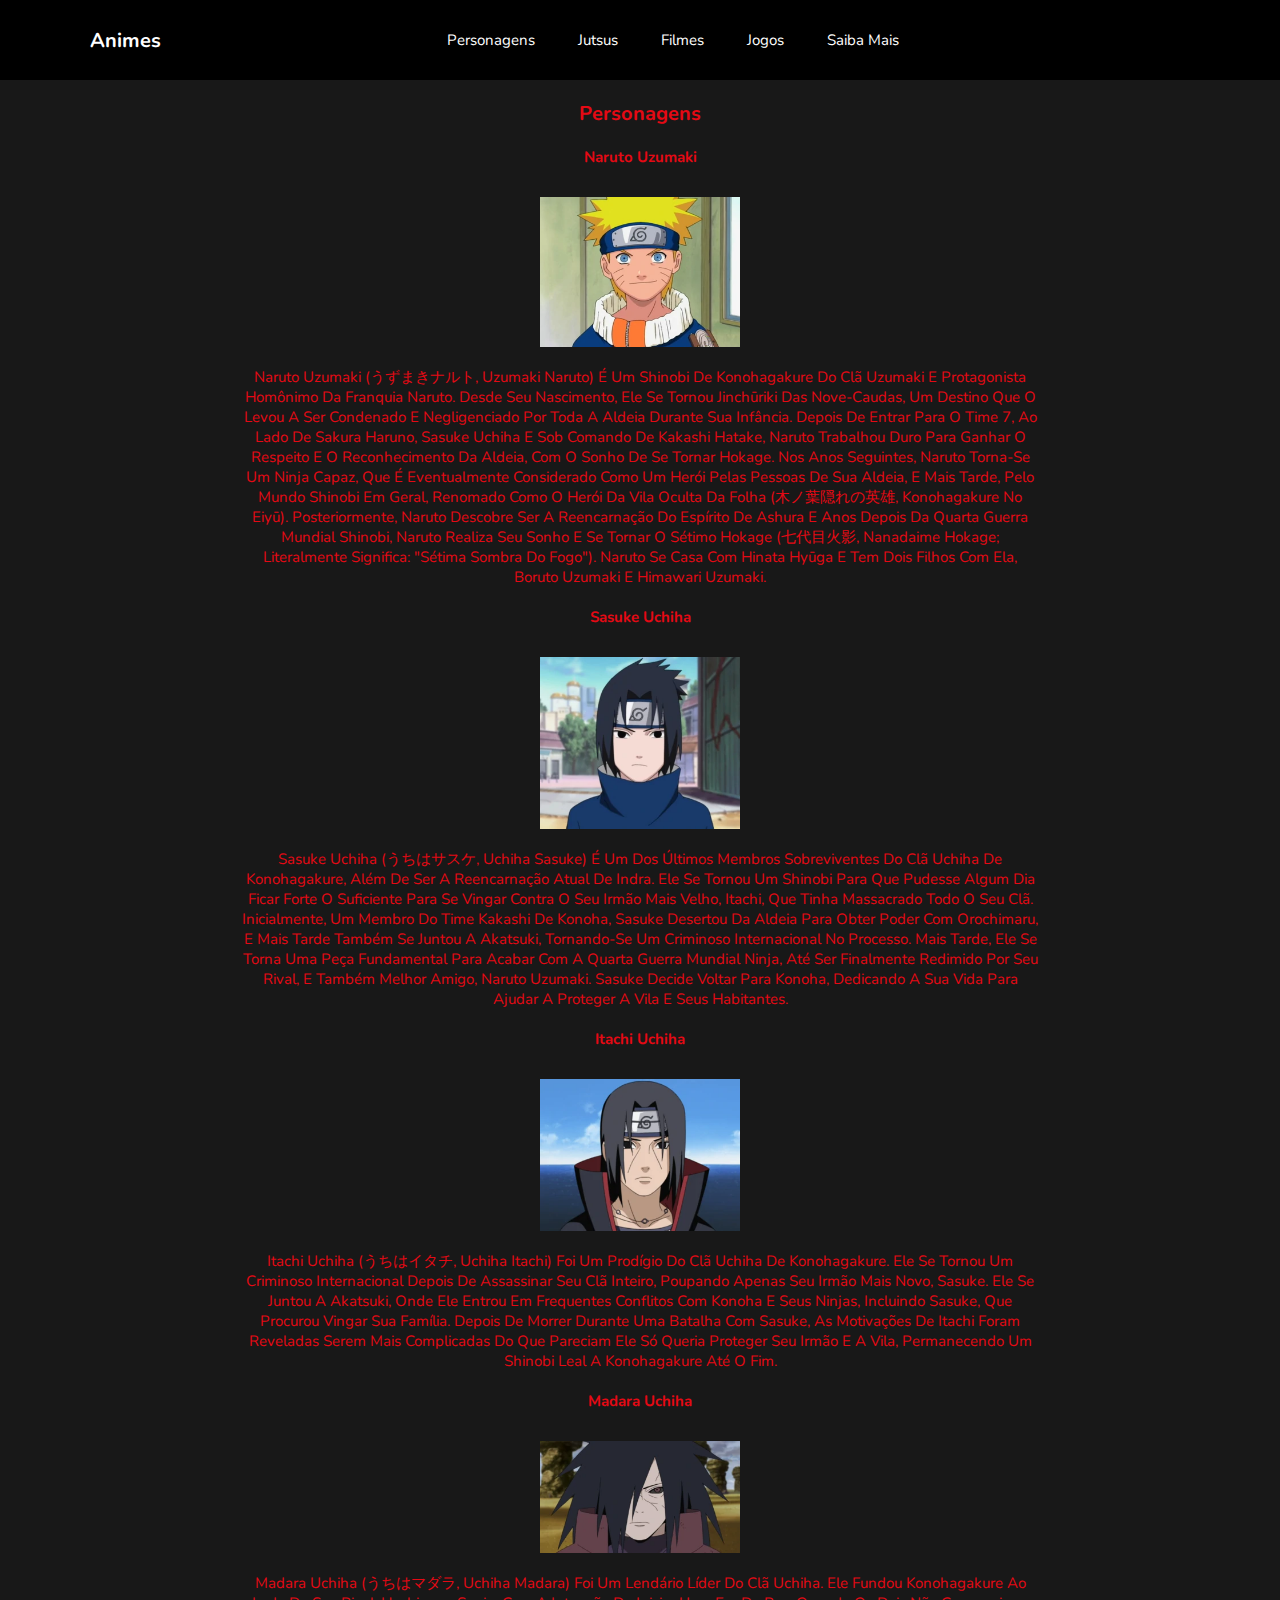
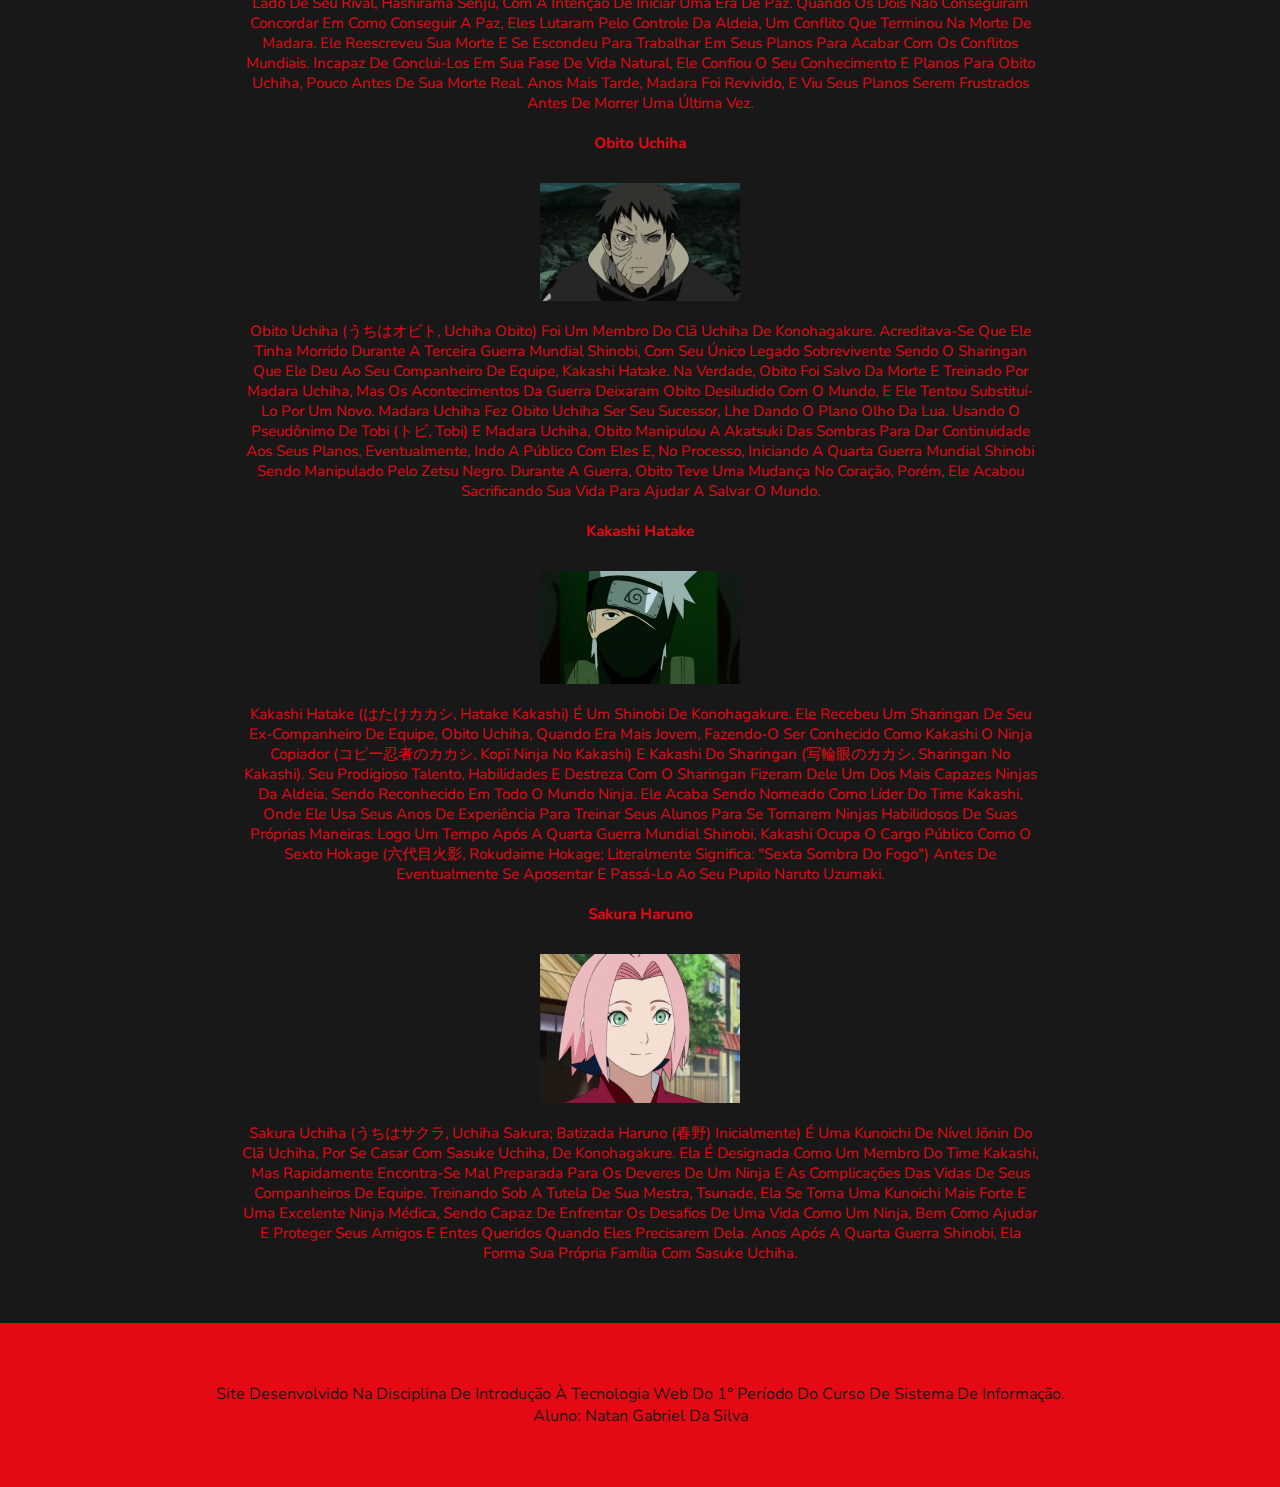
<file: internas/personagens.html>
<!DOCTYPE html>
<html lang="pt-br">
<head>
    <meta charset="UTF-8">
    <meta http-equiv="X-UA-Compatible" content="IE=edge">
    <meta name="viewport" content="width=device-width, initial-scale=1.0">
    <title>Site_anime</title>
    <link rel="stylesheet" href="../css/style.css">
</head>
<body>
    <header>
        <a href="../index.html" class="logo"><i></i>Animes</a>
        <nav class="navbar">
            <a href="personagens.html">Personagens</a>
            <a href="jutsus.html">jutsus</a>
            <a href="filmes.html">Filmes</a>
            <a href="jogos.html">Jogos</a>
            <a href="page2.html">Saiba mais</a>
            
        </nav>
        <div class="icons">
            <i class="fas fa-bars" id="menu-bars"></i>
            <i class="fas fa-search" id="search-icon"></i>
            <a href="#" class="fas fa-heart"></a>
        </div>
    </header>
    <div id="text">
        <h1 id="h1-f">Personagens</h1>
        <div class="char">
            <h2>Naruto Uzumaki</h2>
            <img src="../imagens/Naruto_Uzumaki.webp" alt="">
            <p>Naruto Uzumaki (うずまきナルト, Uzumaki Naruto) é um shinobi de Konohagakure do clã Uzumaki e protagonista homônimo da franquia Naruto. Desde seu nascimento, ele se tornou jinchūriki das Nove-Caudas, um destino que o levou a ser condenado e negligenciado por toda a aldeia durante sua infância. Depois de entrar para o Time 7, ao lado de Sakura Haruno, Sasuke Uchiha e sob comando de Kakashi Hatake, Naruto trabalhou duro para ganhar o respeito e o reconhecimento da aldeia, com o sonho de se tornar Hokage. Nos anos seguintes, Naruto torna-se um ninja capaz, que é eventualmente considerado como um herói pelas pessoas de sua aldeia, e mais tarde, pelo mundo shinobi em geral, renomado como o Herói da Vila Oculta da Folha (木ノ葉隠れの英雄, Konohagakure no Eiyū). Posteriormente, Naruto descobre ser a reencarnação do espírito de Ashura e anos depois da Quarta Guerra Mundial Shinobi, Naruto realiza seu sonho e se tornar o Sétimo Hokage (七代目火影, Nanadaime Hokage; literalmente significa: "Sétima Sombra do Fogo"). Naruto se casa com Hinata Hyūga e tem dois filhos com ela, Boruto Uzumaki e Himawari Uzumaki.</p>       
        </div>
        <div class="char">
            <h2>Sasuke Uchiha</h2>
            <img src="../imagens/sasuke.webp" alt="">
            <p>Sasuke Uchiha (うちはサスケ, Uchiha Sasuke) é um dos últimos membros sobreviventes do clã Uchiha de Konohagakure, além de ser a reencarnação atual de Indra. Ele se tornou um shinobi para que pudesse algum dia ficar forte o suficiente para se vingar contra o seu irmão mais velho, Itachi, que tinha massacrado todo o seu clã. Inicialmente, um membro do Time Kakashi de Konoha, Sasuke desertou da aldeia para obter poder com Orochimaru, e mais tarde também se juntou a Akatsuki, tornando-se um criminoso internacional no processo. Mais tarde, ele se torna uma peça fundamental para acabar com a Quarta Guerra Mundial Ninja, até ser finalmente redimido por seu rival, e também melhor amigo, Naruto Uzumaki. Sasuke decide voltar para Konoha, dedicando a sua vida para ajudar a proteger a vila e seus habitantes.</p>        
        </div>
        <div class="char">
            <h2>Itachi Uchiha</h2>
            <img src="../imagens/Itachi-Uchiha.webp" alt="">
            <p>Itachi Uchiha (うちはイタチ, Uchiha Itachi) foi um prodígio do clã Uchiha de Konohagakure. Ele se tornou um criminoso internacional depois de assassinar seu clã inteiro, poupando apenas seu irmão mais novo, Sasuke. Ele se juntou a Akatsuki, onde ele entrou em frequentes conflitos com Konoha e seus ninjas, incluindo Sasuke, que procurou vingar sua família. Depois de morrer durante uma batalha com Sasuke, as motivações de Itachi foram reveladas serem mais complicadas do que pareciam ele só queria proteger seu irmão e a vila, permanecendo um shinobi leal a Konohagakure até o fim.</p>
        </div>
        <div class="char">
            <h2>Madara Uchiha</h2>
            <img src="../imagens/madara.webp" alt="">
            <p>Madara Uchiha (うちはマダラ, Uchiha Madara) foi um lendário líder do clã Uchiha. Ele fundou Konohagakure ao lado de seu rival, Hashirama Senju, com a intenção de iniciar uma era de paz. Quando os dois não conseguiram concordar em como conseguir a paz, eles lutaram pelo controle da aldeia, um conflito que terminou na morte de Madara. Ele reescreveu sua morte e se escondeu para trabalhar em seus planos para acabar com os conflitos mundiais. Incapaz de conclui-los em sua fase de vida natural, ele confiou o seu conhecimento e planos para Obito Uchiha, pouco antes de sua morte real. Anos mais tarde, Madara foi revivido, e viu seus planos serem frustrados antes de morrer uma última vez.</p>
        </div>
        <div class="char">
            <h2>Obito Uchiha</h2>
            <img src="../imagens/obito.webp" alt="">
            <p>Obito Uchiha (うちはオビト, Uchiha Obito) foi um membro do clã Uchiha de Konohagakure. Acreditava-se que ele tinha morrido durante a Terceira Guerra Mundial Shinobi, com seu único legado sobrevivente sendo o Sharingan que ele deu ao seu companheiro de equipe, Kakashi Hatake. Na verdade, Obito foi salvo da morte e treinado por Madara Uchiha, mas os acontecimentos da guerra deixaram Obito desiludido com o mundo, e ele tentou substituí-lo por um novo. Madara Uchiha fez Obito Uchiha ser seu sucessor, lhe dando o Plano Olho da Lua. Usando o pseudônimo de Tobi (トビ, Tobi) e Madara Uchiha, Obito manipulou a Akatsuki das sombras para dar continuidade aos seus planos, eventualmente, indo a público com eles e, no processo, iniciando a Quarta Guerra Mundial Shinobi sendo manipulado pelo Zetsu Negro. Durante a guerra, Obito teve uma mudança no coração, porém, ele acabou sacrificando sua vida para ajudar a salvar o mundo.</p>
        </div>
        <div class="char">
            <h2>Kakashi Hatake</h2>
            <img src="../imagens/kakashi.webp" alt="">
            <p>Kakashi Hatake (はたけカカシ, Hatake Kakashi) é um shinobi de Konohagakure. Ele recebeu um Sharingan de seu ex-companheiro de equipe, Obito Uchiha, quando era mais jovem, fazendo-o ser conhecido como Kakashi o Ninja Copiador (コピー忍者のカカシ, Kopī Ninja no Kakashi) e Kakashi do Sharingan (写輪眼のカカシ, Sharingan no Kakashi). Seu prodigioso talento, habilidades e destreza com o Sharingan fizeram dele um dos mais capazes ninjas da aldeia, sendo reconhecido em todo o mundo ninja. Ele acaba sendo nomeado como líder do Time Kakashi, onde ele usa seus anos de experiência para treinar seus alunos para se tornarem ninjas habilidosos de suas próprias maneiras. Logo um tempo após a Quarta Guerra Mundial Shinobi, Kakashi ocupa o cargo público como o Sexto Hokage (六代目火影, Rokudaime Hokage; literalmente significa: "Sexta Sombra do Fogo") antes de eventualmente se aposentar e passá-lo ao seu pupilo Naruto Uzumaki.</p>
        </div>   
        <div class="char">
            <h2>Sakura Haruno</h2>
            <img src="../imagens/Sakura.webp" alt="">
            <p>Sakura Uchiha (うちはサクラ, Uchiha Sakura; batizada Haruno (春野) inicialmente) é uma kunoichi de nível jōnin do clã Uchiha, por se casar com Sasuke Uchiha, de Konohagakure. Ela é designada como um membro do Time Kakashi, mas rapidamente encontra-se mal preparada para os deveres de um ninja e as complicações das vidas de seus companheiros de equipe. Treinando sob a tutela de sua mestra, Tsunade, ela se torna uma kunoichi mais forte e uma excelente ninja médica, sendo capaz de enfrentar os desafios de uma vida como um ninja, bem como ajudar e proteger seus amigos e entes queridos quando eles precisarem dela. Anos após a Quarta Guerra Shinobi, ela forma sua própria família com Sasuke Uchiha.</p>
        </div>
    </div>
    <footer class="rodape">
        <address>
            <p>Site desenvolvido na disciplina de Introdução à Tecnologia Web do 1° período do curso de Sistema de Informação.</p>
            <p>Aluno: Natan Gabriel Da Silva</p>
        </address>
    </footer>
</body>
</html>
</file>
<file: css/style.css>
@import url('https://fonts.googleapis.com/css2?family=Nunito:wght@200;300;400;500;600;700&display=swap');
:root{
    --red: #E50914;
    --black: #000000;
    --light-color: #181818;
    --box-shadow: 0.5rem 1.5rem rgba(0, 0, 0, .1);
    --color-2: #fff;
    --color-gray: #a3a3a3;
    --color-orangered: orangered;
    --color-orange: orange;
}
*{
    font-family: 'Nunito',sans-serif;
    margin: 0;
    padding: 0;
    box-sizing: border-box;
    text-decoration: none;
    outline: none;
    border: none;
    text-transform: capitalize;
    transition: all .2s linear;
}
body{
    background-color: var(--light-color);    
}
html{
    font-size: 62.5%;
    scroll-behavior: smooth;
}
section{
    padding: 30px 9%;
}
header{
    top: 0;
    left: 0;
    right: 0;
    padding: 25px 7%;
    display: flex;
    align-items: center;
    justify-content: space-between;
    z-index: 1000;
    background: var(--black);
    position: sticky;
}
.heading{
    text-align: center;
    color: var(--red);
    margin-bottom: 10px;
    font-size: 50px;
}
.btn{
    margin-top: 10px;
    display: inline-block;
    font-size: 23px;
    color: var(--color-2);
    background: var(--red);
    border-radius: 20px;
    cursor: pointer;
    padding: 14px 15px;
    margin-left: 70px;
}
.dow{
    margin-top: 10px;
    display: inline-block;
    font-size: 15px;
    color: var(--color-2);
    background: var(--red);
    border-radius: 20px;
    cursor: pointer;
    padding: 14px 15px;
}
.sbm{
    margin-top: 10px;
    display: inline-block;
    font-size: 15px;
    color: var(--color-2);
    background: var(--red);
    border-radius: 20px;
    cursor: pointer;
    padding: 14px 15px;
    margin-left: 20px;   
}
.sbm:hover{
    background: var(--black);
    color: var(--red);
}
.dow:hover{
    background: var(--black);
    color: var(--red);  
}
.btn:hover{
    background: var(--black);
    color: var(--red);
}
header .logo{
    color: var(--color-2);
    font-size: 20px;
    font-weight: bolder;
}
header .logo i{
    color: var(--red);
}
header .navbar a{
    font-size: 15px;
    border-radius: 20px;
    padding: 20px 20px;
    color: var(--color-2);
}
header .navbar a:hover{
    color: var(--color-2);
    background: var(--red);
}
header .icons i,
header .icons a{
    cursor: pointer;
    margin-left: 2px;
    height: 30px;
    line-height: 30px;
    width: 30px;
    text-align: center;
    font-size: 12px;
    color: var(--color-2);
    border-radius: 50%;
    background: var(--red);
}
header .icons i:hover,
header .icons a:hover {
    color: var(--red);
    background: var(--color-2);
    transform: rotate(360deg);
}
.home{
    padding: 0;
}
.home .box{
    min-height: 750px;
    display: flex;
    align-items: center;
    background-size: cover !important;
    background-position: center !important;
    justify-content: flex-end;
    padding: 20px 9%;
}
.home .box {
    justify-content: flex-start;
}
.home .box.second{
    justify-content: flex-end;
}
.home .box .content{
    width: 50rem;
    background-color: rgba(0, 0, 0, 0.6);
    padding: 30px;
    border-radius: 30px;
}
.home .box .content h3{
    font-size: 20px;
    color: var(--color-2);
    padding-top: 10px;
    text-transform: uppercase;
    margin-left: 4px;
}
.home .box .content p{
    line-height: 22px;
    color: var(--color-2);
    font-size: 16px;
    padding: 1rem 0;
    margin-left: 4px;
}
.anime{
    padding: 20px;
}
.anime .box{
    width: 299px;
    height: 168px;
}
.anime .content h3{
    font-size: 20px;
    color: var(--color-2);
    text-transform: uppercase;
    text-align: center;
    margin-right: 50px;
    margin-top: 10px;
}
.anime .content P{
    font-size: 12px;
    color: var(--color-2);
    text-decoration: none;
    display: inline-block;
}
.action{
    padding: 20px;
}
.action .box{
    width: 299px;
    height: 168px;
}
.action .content h3{
    font-size: 20px;
    color: var(--color-2);
    text-transform: uppercase;
    text-align: center;
    margin-right: 50px;
    margin-top: 10px;
}
.action .content P{
    font-size: 12px;
    color: var(--color-2);
    text-decoration: none;
    display: inline-block;
}
.child{
    padding: 10px;
}
.child .box{
    width: 299px;
    height: 168px;
}
.child .content h3{
    font-size: 20px;
    color: var(--color-2);
    text-transform: uppercase;
    text-align: center;
    margin-right: 50px;
    margin-top: 10px;
}
.child .content P{
    font-size: 12px;
    color: var(--color-2);
    text-decoration: none;
    display: inline-block;
}
.family{
    padding: 20px;
}
.family .box{
    width: 299px;
    height: 168px;
}
.family .content h3{
    font-size: 20px;
    color: var(--color-2);
    text-transform: uppercase;
    text-align: center;
    margin-right: 50px;
    margin-top: 10px;  
}
.family .content P{
    font-size: 12px;
    color: var(--color-2);
    text-decoration: none;
    display: inline-block;
}
.rodape address p{
	display: block;
	text-align: center;
	color: var(--light-color);
	font-style: normal;
	font-size: 16px;	
}
.rodape{
    padding: 60px;
    background-color: var(--red);
    margin-top: 60px;
}
#cg-logo{
    width: 100%;
    height: auto;
    display: block;
    float: right;
}
#naruto-logo{
    width: 100%;
    display: block;
    height: 100px;
}
#kk-logo{
    width: 100%;
    height: auto;
    display: block;
    margin-bottom: 50px;
} 
#tdl-logo{
    width: 100%;
    height: auto;
}
.informacao li{
    color: var(--color-gray);
    font-size: 14px;
    list-style: none;
    margin-top: 10px;
    display: inline-block;
    margin: 0 4px;
    margin-top: 10px;
}
.informacao a{
    color: var(--color-gray);
}
.informacao a:hover{
    text-decoration: underline;
}
#info{
    border: 1px solid var(--color-gray);
    padding: 0 5px;
}
.hist{
    color: var(--color-2);
    text-align: justify;
    background:linear-gradient(rgba(0,0,0,0.7),rgba(0,0,0,0.7)), url(../imagens/guerra.jpg);
    background-size: cover;
    max-width: 800px;
    margin: 0 auto;
    padding: 30px;
    border-radius: 10px;
    border: 2px solid var(--red);
    font-size: 15px;
    margin-top: 50px;
}
.hist *{
    margin-bottom: 20px;
}
#history{
    color:var(--color-orangered);
    text-align: justify;
    background-image: linear-gradient(rgba(0,0,0,0.7),rgba(0,0,0,0.7)), url(../imagens/naruto.jpg);
    background-size: cover;
    max-width: 800px;
    margin: 0 auto;
    padding: 30px;
    border-radius: 10px;
    border: 2px solid var(--red);
    font-size: 15px;
    margin-top: 50px;
}
#history *{
    margin-bottom: 20px;
}
#hist-1{
    color:var(--color-2);
    text-align: justify;
    background: linear-gradient(rgba(0,0,0,0.7),rgba(0,0,0,0.7)), url(../imagens/rikudou.jpg);
    background-size: cover;
    max-width: 800px;
    margin: 0 auto;
    padding: 30px;
    border-radius: 10px;
    border: 2px solid var(--red);
    font-size: 15px;
    margin-top: 50px;
}
#hist-1 *{
    margin-bottom: 20px;
}
#hist-5{
    color:var(--color-2);
    text-align: justify;
    background: linear-gradient(rgba(0,0,0,0.7),rgba(0,0,0,0.7)), url(../imagens/naruto-e-sasuke-wallpaper.jpg);
    background-size: cover;
    max-width: 800px;
    margin: 0 auto;
    padding: 30px;
    border-radius: 10px;
    border: 2px solid var(--red);
    font-size: 15px;
    margin-top: 50px;
}
#hist-5 *{
    margin-bottom: 20px;
}
#hist-2{
    color:var(--color-2);
    text-align: justify;
    background: linear-gradient(rgba(0,0,0,0.7),rgba(0,0,0,0.7)), url(../imagens/bijuus-naruto.jpg);
    background-size: cover;
    max-width: 800px;
    margin: 0 auto;
    padding: 30px;
    border-radius: 10px;
    border: 2px solid var(--red);
    font-size: 15px;
    margin-top: 50px;
}
#hist-2 *{
    margin-bottom: 20px;
}
#jutsus{
	border: 1px solid var(--color-orange);   
}
h2{
	text-align: center;
	margin-bottom: 30px;
}
#jutsus1{
	display: block;
	font-size: 42px;
    color: var(--color-orange);
}
#jutsus th, #jutsus td{
	padding: 15px;
    font-size: 13px;
    color: var(--color-orange);
}
#jutsus th{
	background-color: var(--color-2);
    font-size: 13px;
}
#jutsus td img{
	width: 180px;
	display: block;
	margin-bottom: 10px;
	margin: 0 auto;
}
#jutsus tr td:first-child{
	text-align: center;   
}
#jutsus tr td:last-child{
	text-align: left;	
}
#jutsus td ul{
	margin-left: 15px;
    color: var(--color-2);	
}
#jutsus tr:hover{
	background-color: var(--color-gray);
}
#conteudo{
	width: 800px;
	display: block;
	margin: 0 auto;
	margin-top: 20px;
}
#h1-f{
    color: var(--red);
    display: block;
    text-align: center;
    margin-top: 20px;
}
.movies h2{
    display: block;
    margin-top: 10px;
    color: var(--red);
    margin-top: 20px;
    font-size: 15px;   
}
.movies img{
    display: block;
    margin: 0 auto;
    width: 25%;
    margin-top: 10px;  
}
.movies p{
    display: block;
    margin-top: 10px;
    color: var(--red);
    text-align: justify;
    font-size: 15px;  
    text-align: center;
    margin-top: 20px;
}
#text{
    width: 800px;
    margin: 0 auto;
}
.jogos h2{
    display: block;
    margin-top: 10px;
    color: var(--red);
    margin-top: 20px;
    font-size: 15px;   
}
.jogos img{
    display: block;
    margin: 0 auto;
    width: 25%;
    margin-top: 10px;  
}
.jogos p{
    display: block;
    margin-top: 10px;
    color: var(--red);
    text-align: justify;
    font-size: 15px;  
    text-align: center;
    margin-top: 20px;
}
.char h2{
    display: block;
    margin-top: 10px;
    color: var(--red);
    margin-top: 20px;
    font-size: 15px;   
}
.char img{
    display: block;
    margin: 0 auto;
    width: 25%;
    margin-top: 10px;
}
.char p{
    display: block;
    margin-top: 10px;
    color: var(--red);
    text-align: justify;
    font-size: 15px;  
    text-align: center;
    margin-top: 20px;
}
</file>
